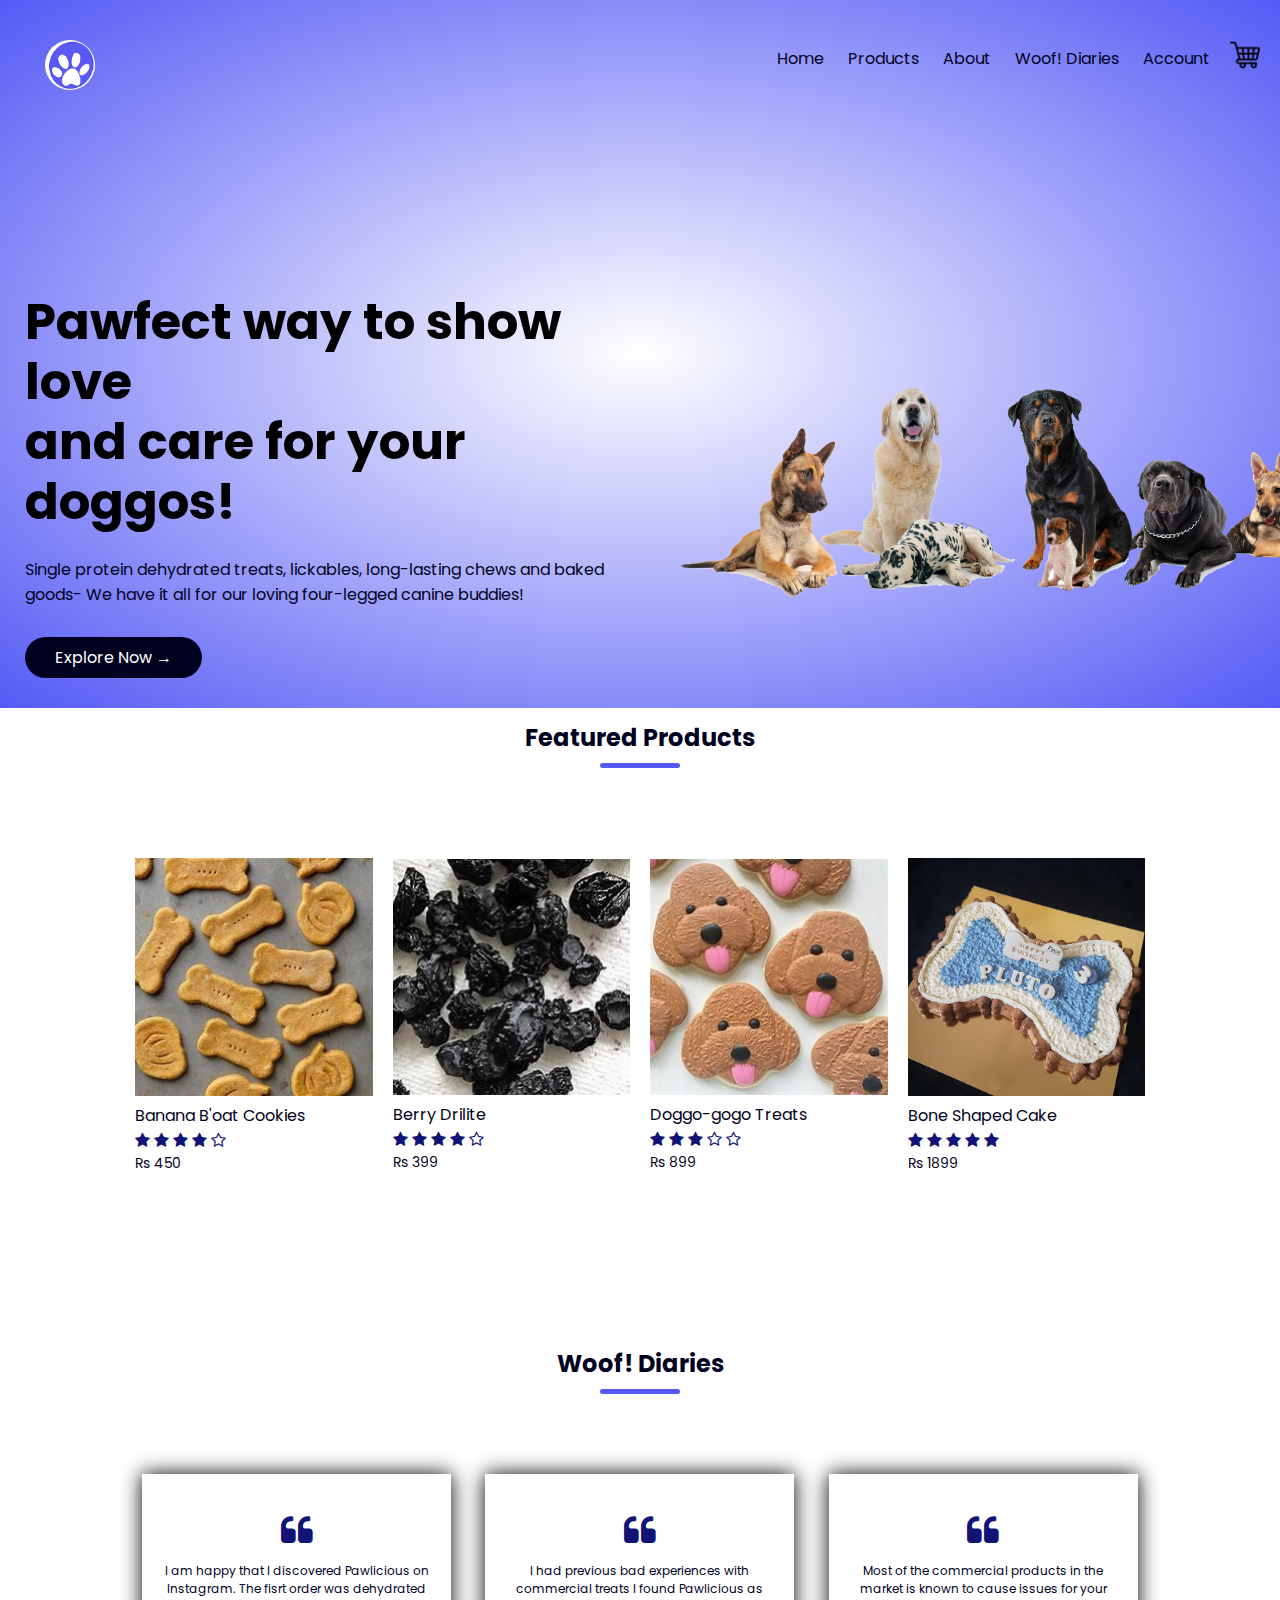
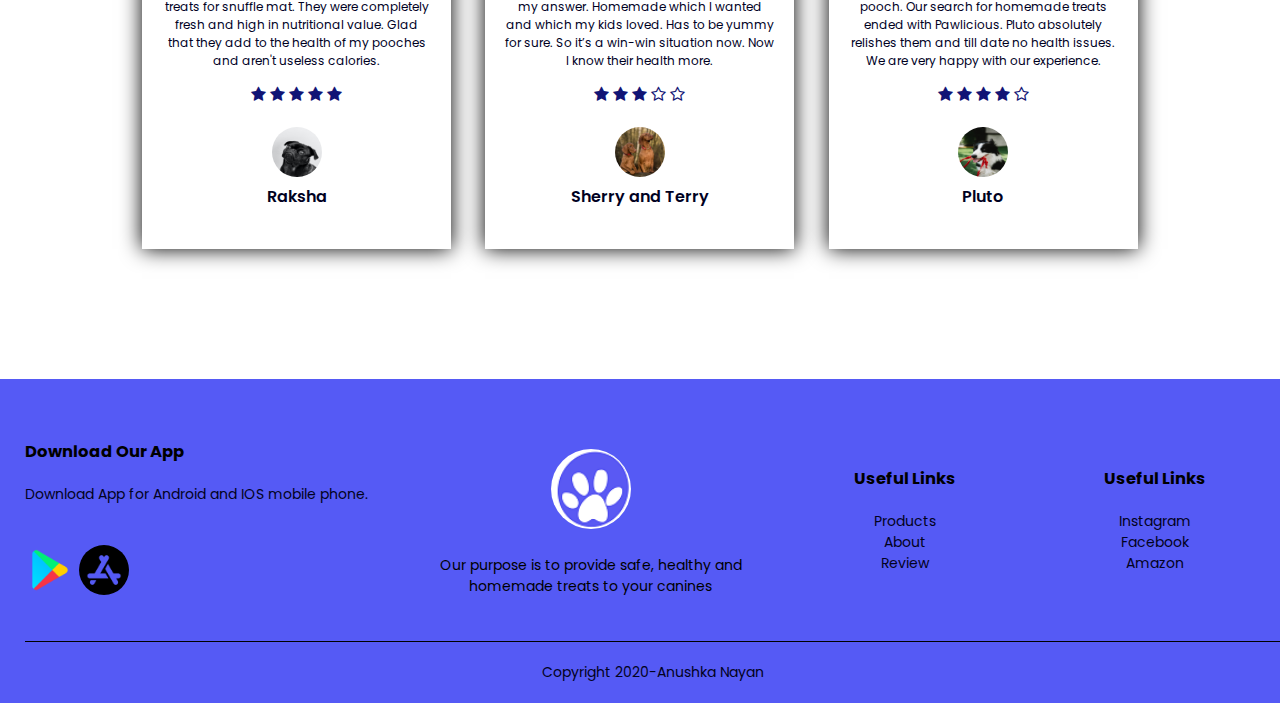
<file: index.html>
<!DOCTYPE html>
<html lang="en">
<head>
    <link rel="stylesheet" href="style.css">
    <link href="https://fonts.googleapis.com/css2?family=Poppins:wght@300;400;500;600;700&display=swap" rel="stylesheet">
    <link rel="stylesheet" href="https://stackpath.bootstrapcdn.com/font-awesome/4.7.0/css/font-awesome.min.css">
    <meta charset="UTF-8">
    <meta http-equiv="X-UA-Compatible" content="IE=edge">
    <meta name="viewport" content="width=device-width, initial-scale=1.0">
    <link rel="icon" type="image/x-icon" href="favicon.jpg">
    <title>PAWLICIOUS</title>
</head>
<body>
    <!--HEADER STARTS HERE-->
 <div class="header">
 <div class="container">
   <div class="navbar">
    <div class="logo">
        <a href="index.html"><img src="logo.png" alt="PAWLICIOUS" width="80px"></a>
    </div>
    <nav>
        <ul>
            <li><a href="index.html">Home</a></li>
            <li><a href="products.html">Products</a></li>
            <li><a href="#footer">About</a></li>
            <li><a href="#Reviews">Woof! Diaries</a></li>
            <li><a href="account.html">Account</a></li>
        </ul>
    </nav>
    <a href="cart.html"><img src="shopping-cart.png" width="30px" height="30px"></a>
   </div>
   <div class="row">
    <div class="col-2">
         <h1>Pawfect way to show love<br>and care for your doggos!</h1>
         <p>Single protein dehydrated treats, lickables, long-lasting chews and baked goods- We have it all for our loving four-legged canine buddies!</p>
         <a href="products.html" class="btn">Explore Now &#8594;</a>        
    </div>
    <div class="col-2">
           <img src="intr.png" alt="intro">
    </div>
   </div>
 </div>
</div>

<!--featured products starts here-->
<div class="small-container">
    <h2 class="title">Featured Products</h2>
    <div class="row">
        <div class="col-4">
            <a href="product-details.html"><img src="product-1.png"></a>
            <a href="product-details.html"><h4>Banana B'oat Cookies</h4></a>
            <div class="rating">
                <i class="fa fa-star"></i>
                <i class="fa fa-star"></i>
                <i class="fa fa-star"></i>
                <i class="fa fa-star"></i>
                <i class="fa fa-star-o"></i>
            </div>
            <p>Rs 450</p>
        </div>
        <div class="col-4">
            <a href="product-details2.html"><img src="product-2.jpg"></a>
            <a href="product-details2.html"><h4>Berry Drilite</h4></a>
            <div class="rating">
                <i class="fa fa-star"></i>
                <i class="fa fa-star"></i>
                <i class="fa fa-star"></i>
                <i class="fa fa-star"></i>
                <i class="fa fa-star-o"></i>
            </div>
            <p>Rs 399</p>
        </div>
        <div class="col-4">
            <a href="product-details3.html"><img src="product-3.jpg"></a>
            <h4>Doggo-gogo Treats</h4>
            <div class="rating">
                <i class="fa fa-star"></i>
                <i class="fa fa-star"></i>
                <i class="fa fa-star"></i>
                <i class="fa fa-star-o"></i>
                <i class="fa fa-star-o"></i>
            </div>
            <p>Rs 899</p>
        </div>
        <div class="col-4">
            <a href="product-details4.html"><img src="product-4.webp"></a>
            <h4>Bone Shaped Cake</h4>
            <div class="rating">
                <i class="fa fa-star"></i>
                <i class="fa fa-star"></i>
                <i class="fa fa-star"></i>
                <i class="fa fa-star"></i>
                <i class="fa fa-star"></i>
            </div>
            <p>Rs 1899</p>
        </div>
    </div>
</div>
<!--testimonials section starts here-->
<div id="Reviews"></div>

<div class="testimonial">
    <div class="small-container">
        <h2 class="title">Woof! Diaries</h2>
        <div class="row">
            <div class="col-3">
                <i class="fa fa-quote-left"></i>
                <p>I am happy that I discovered Pawlicious on Instagram. The fisrt order was dehydrated treats for snuffle mat. They were completely fresh and high in nutritional value. Glad that they add to the health of my pooches and aren't useless calories.</p>
                <div class="rating">
                    <i class="fa fa-star"></i>
                    <i class="fa fa-star"></i>
                    <i class="fa fa-star"></i>
                    <i class="fa fa-star"></i>
                    <i class="fa fa-star"></i>
                </div>
                <img src="review1.jpg">
                <h3>Raksha</h3>
            </div>
            <div class="col-3">
                <i class="fa fa-quote-left"></i>
                <p>I had previous bad experiences with commercial treats I found Pawlicious as my answer. Homemade which I wanted and which my kids loved. Has to be yummy for sure. So it’s a win-win situation now. Now I know their health more.</p>
                <div class="rating">
                    <i class="fa fa-star"></i>
                    <i class="fa fa-star"></i>
                    <i class="fa fa-star"></i>
                    <i class="fa fa-star-o"></i>
                    <i class="fa fa-star-o"></i>
                </div>
                <img src="review2.jpg">
                <h3>Sherry and Terry</h3>
            </div>
            <div class="col-3">
                <i class="fa fa-quote-left"></i>
                <p>Most of the commercial products in the market is known to cause issues for your pooch. Our search for homemade treats ended with Pawlicious. Pluto absolutely relishes them and till date no health issues. We are very happy with our experience.</p>
                <div class="rating">
                    <i class="fa fa-star"></i>
                    <i class="fa fa-star"></i>
                    <i class="fa fa-star"></i>
                    <i class="fa fa-star"></i>
                    <i class="fa fa-star-o"></i>
                </div>
                <img src="review3.jpg">
                <h3>Pluto</h3>
            </div>
        </div>
    </div>
</div>
<!--footer starts here-->
<div id="footer"></div>
<div class="footer">
    <div class="container">
        <div class="row">
            <div class="footer-col-1">
                <h3>Download Our App</h3>
                <p>Download App for Android and IOS mobile phone.</p>
                <div class="app-logo">
                    <a href="https://play.google.com"><img src="google-play.png"></a>
                    <a href="https://www.apple.com/app-store"><img src="app-store.png"></a>
                </div>
            </div>
            <div class="footer-col-2">
                <img src="logo.png" alt="logo" width="80px">
            </p>Our purpose is to provide safe, healthy and homemade treats to your canines</p>
            </div>
            <div class="footer-col-3">
                <h3>Useful Links</h3>
                <ul>
                    <a href="products.html"><li>Products</li></a>
                    <a href="index.html"><li>About</li></a>
                    <a href="#Reviews"><li>Review</li></a>
                </ul>
            </div>
            <div class="footer-col-4">
                <h3>Useful Links</h3>
                <ul>
                    <a href="https://www.instagram.com"><li>Instagram</li></a>
                    <a href="https://www.facebook.com"><li>Facebook</li></a>
                    <a href="https://www.amazon.in"><li>Amazon</li></a>
                </ul>
            </div>
            
        </div>
        <hr>
        <p class="copyright">Copyright 2020-Anushka Nayan</p>
    </div>
</div></body>
</html>
</file>
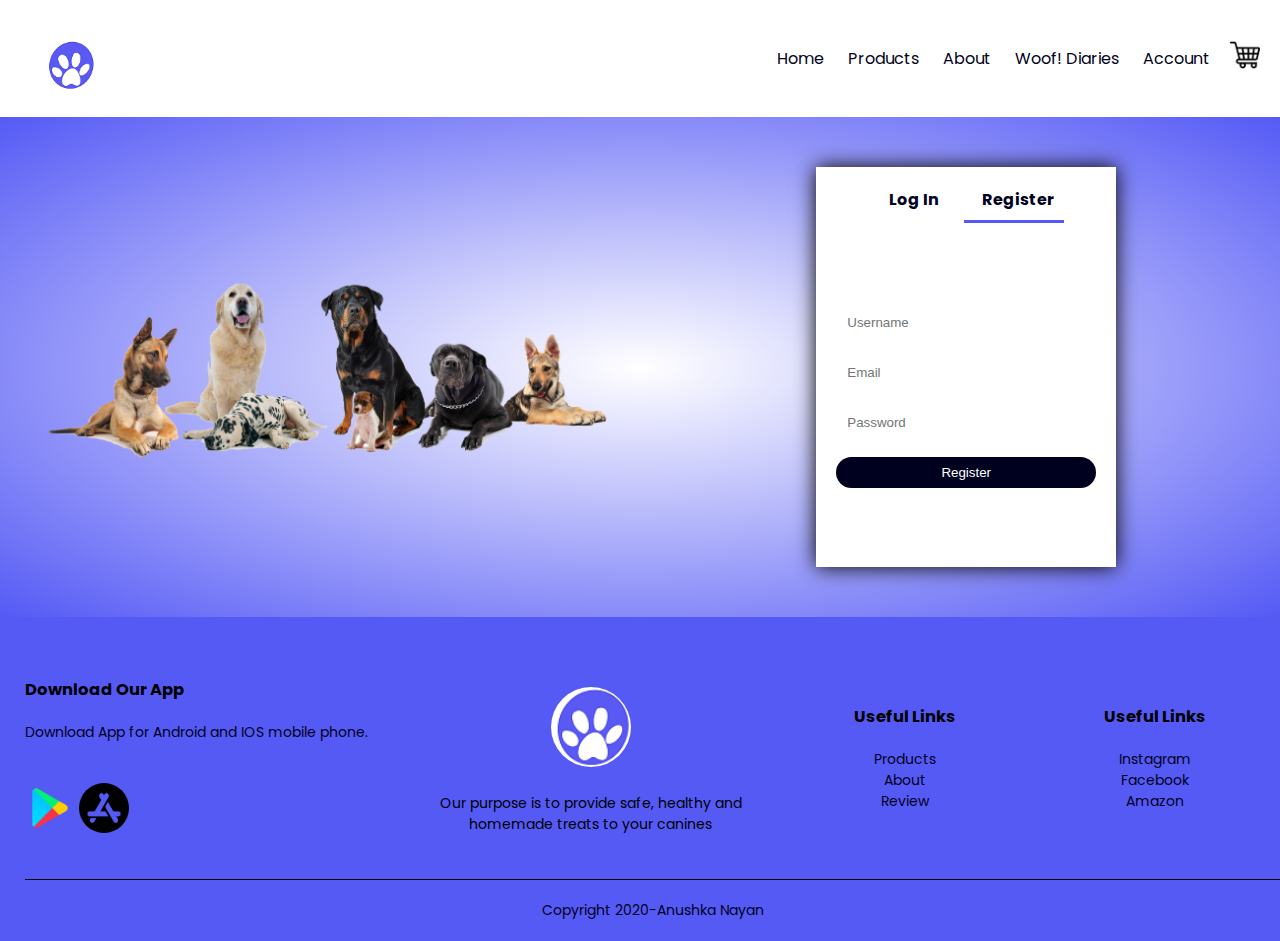
<file: account.html>
<!DOCTYPE html>
<html lang="en">
<head>
    <link rel="stylesheet" href="style.css">
    <link href="https://fonts.googleapis.com/css2?family=Poppins:wght@300;400;500;600;700&display=swap" rel="stylesheet">
    <link rel="stylesheet" href="https://stackpath.bootstrapcdn.com/font-awesome/4.7.0/css/font-awesome.min.css">
    <meta charset="UTF-8">
    <meta http-equiv="X-UA-Compatible" content="IE=edge">
    <link rel="icon" type="image/x-icon" href="favicon.jpg">
    <meta name="viewport" content="width=device-width, initial-scale=1.0">
    <title>Shop All Products</title>
</head>
<body>
    <!--HEADER STARTS HERE-->

 
    
        <div class="container">
          <div class="navbar">
           <div class="logo">
               <a href="index.html"><img src="logo.png" alt="PAWLICIOUS" width="80px"></a>
           </div>
           <nav>
               <ul>
                   <li><a href="index.html">Home</a></li>
                   <li><a href="products.html">Products</a></li>
                   <li><a href="#footer">About</a></li>
                   <li><a href="index.html">Woof! Diaries</a></li>
                   <li><a href="account.html">Account</a></li>
               </ul>
           </nav>
           <a href="cart.html"><img src="shopping-cart.png" width="30px" height="30px"></a>
          </div>
        </div>
     
   <!--account starts here-->
   <div class="account-page">
    <div class="container">
        <div class="row">
            <div class="col-2">
                <img src="intr.png" width="100%">
            </div>
            <div class="col-2">
                <div class="form-container">
                    <div class="form-btn">
                        <span onclick="login()">Log In</span>
                        <span onclick="register()">Register</span>
                        <hr id="Indicator">
                    </div>
                    <form id="LoginForm">
                        <input type="text" placeholder="Username">
                        <input type="password" placeholder="Password">
                        <button type="submit" class="btn">Log In</button>
                        <a href="">Forgot Password</a>
                    </form>
                    <form id="Reg">
                        <input type="text" placeholder="Username">
                        <input type="email" placeholder="Email">
                        <input type="password" placeholder="Password">
                        <button type="submit" class="btn">Register</button>
                        
                    </form>
                </div>
            </div>
        </div>
    </div>
   </div>

<!--footer starts here-->

<div id="footer"></div>
<div class="footer">
    <div class="container">
        <div class="row">
            <div class="footer-col-1">
                <h3>Download Our App</h3>
                <p>Download App for Android and IOS mobile phone.</p>
                <div class="app-logo">
                    <a href="https://play.google.com"><img src="google-play.png"></a>
                    <a href="https://www.apple.com/app-store"><img src="app-store.png"></a>
                </div>
            </div>
            <div class="footer-col-2">
                <img src="logo.png" alt="logo" width="80px">
            </p>Our purpose is to provide safe, healthy and homemade treats to your canines</p>
            </div>
            <div class="footer-col-3">
                <h3>Useful Links</h3>
                <ul>
                    <a href="products.html"><li>Products</li></a>
                    <a href="index.html"><li>About</li></a>
                    <a href="#Reviews"><li>Review</li></a>
                </ul>
            </div>
            <div class="footer-col-4">
                <h3>Useful Links</h3>
                <ul>
                    <a href="https://www.instagram.com"><li>Instagram</li></a>
                    <a href="https://www.facebook.com"><li>Facebook</li></a>
                    <a href="https://www.amazon.in"><li>Amazon</li></a>
                </ul>
            </div>
            
        </div>
        <hr>
        <p class="copyright">Copyright 2020-Anushka Nayan</p>
    </div>
</div>
<!--javascript for toggle form-->
  <script>
    var LoginForm = document.getElementById("LoginForm");
    var RegForm = document.getElementById("Reg");
    var Indicator = document.getElementById("Indicator");
        function register() {
            RegForm.style.transform = "translateX(0px)";
            LoginForm.style.transform = "translateX(0px)";
            Indicator.style.transform = "translateX(100px)";
        }
        function login() {
            RegForm.style.transform = "translateX(300px)";
            LoginForm.style.transform = "translateX(300px)";
            Indicator.style.transform = "translateX(0px)"
        }
  </script>
</body>
</html>
</file>
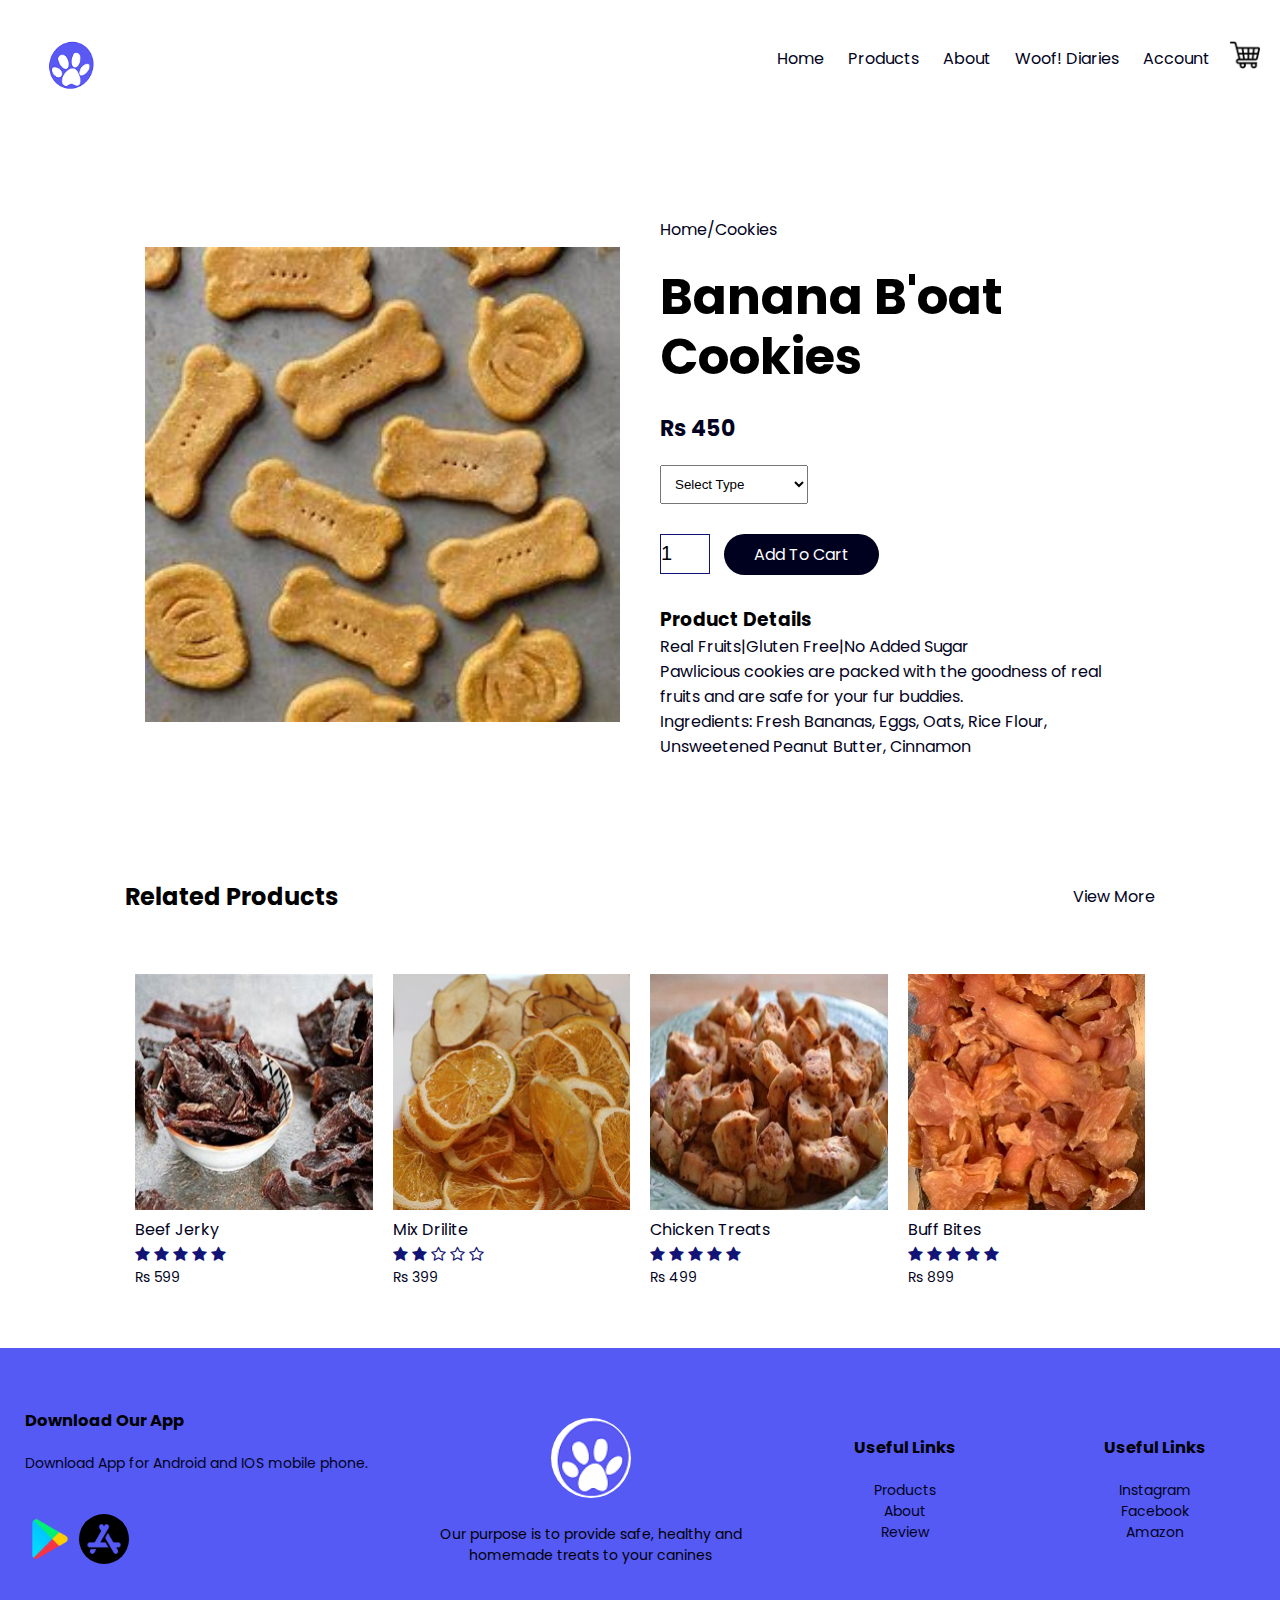
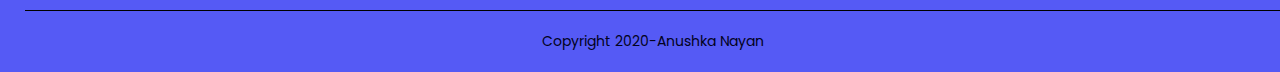
<file: product-details.html>
<!DOCTYPE html>
<html lang="en">
<head>
    <link rel="stylesheet" href="style.css">
    <link href="https://fonts.googleapis.com/css2?family=Poppins:wght@300;400;500;600;700&display=swap" rel="stylesheet">
    <link rel="stylesheet" href="https://stackpath.bootstrapcdn.com/font-awesome/4.7.0/css/font-awesome.min.css">
    <meta charset="UTF-8">
    <meta http-equiv="X-UA-Compatible" content="IE=edge">
    <link rel="icon" type="image/x-icon" href="favicon.jpg">
    <meta name="viewport" content="width=device-width, initial-scale=1.0">
    <title>Shop All Products</title>
</head>
<body>
    <!--HEADER STARTS HERE-->

 
    
        <div class="container">
          <div class="navbar">
           <div class="logo">
               <a href="index.html"><img src="logo.png" alt="PAWLICIOUS" width="80px"></a>
           </div>
           <nav>
               <ul>
                   <li><a href="index.html">Home</a></li>
                   <li><a href="products.html">Products</a></li>
                   <li><a href="#footer">About</a></li>
                   <li><a href="index.html">Woof! Diaries</a></li>
                   <li><a href="account.html">Account</a></li>
               </ul>
           </nav>
           <a href="cart.html"><img src="shopping-cart.png" width="30px" height="30px"></a>
          </div>
        </div>
     
   <!--single product details-->
   <div class="small-container single-product">
    <div class="row">
        <div class="col-2">
            <img src="product-1.png" width="100%">

        </div>
        <div class="col-2">
            <p>Home/Cookies</p>
            <h1>Banana B'oat Cookies</h1>
            <h4>Rs 450</h4>
            <select>
                <option>Select Type</option>
                <option>Preservative Free</option>
                <option>Dairy Free</option>
                <Option>Eggs Free</Option>
            </select>
            <input type="number" value="1">
            <a href="" class="btn">Add To Cart</a>
            <h3>Product Details</h3>
            
            <p>
                Real Fruits|Gluten Free|No Added Sugar<br>
                Pawlicious cookies are packed with the goodness of real fruits and are safe for your fur buddies.<br>
                Ingredients: Fresh Bananas, Eggs, Oats, Rice Flour, Unsweetened Peanut Butter, Cinnamon
                
               </p>
        </div>
    </div>
   </div>
<!--title strats here-->
<div class="small-container">
    <div class="row row-2">
        <h2>Related Products</h2>
        <a href="index.html"><p>View More</p></a>
    </div>
</div>

<div class="small-container">
    
    <div class="row">
    
        <div class="col-4">
            <a href="product-details5.html"><img src="product-5.jpg"></a>
            <h4>Beef Jerky</h4>
            <div class="rating">
                <i class="fa fa-star"></i>
                <i class="fa fa-star"></i>
                <i class="fa fa-star"></i>
                <i class="fa fa-star"></i>
                <i class="fa fa-star"></i>
            </div>
            <p>Rs 599</p>
        </div>
        <div class="col-4">
            <a href="product-details6.html"><img src="product-6.jpg"></a>
            <h4>Mix Drilite</h4>
            <div class="rating">
                <i class="fa fa-star"></i>
                <i class="fa fa-star"></i>
                <i class="fa fa-star-o"></i>
                <i class="fa fa-star-o"></i>
                <i class="fa fa-star-o"></i>
            </div>
            <p>Rs 399</p>
        </div>
        <div class="col-4">
            <a href="product-details7.html"><img src="product-7.jpg"></a>
            <h4>Chicken Treats</h4>
            <div class="rating">
                <i class="fa fa-star"></i>
                <i class="fa fa-star"></i>
                <i class="fa fa-star"></i>
                <i class="fa fa-star"></i>
                <i class="fa fa-star"></i>
            </div>
            <p>Rs 499</p>
        </div>
        <div class="col-4">
            <a href="product-details8.html"><img src="product-8.jpeg"></a>
            <h4>Buff Bites</h4>
            <div class="rating">
                <i class="fa fa-star"></i>
                <i class="fa fa-star"></i>
                <i class="fa fa-star"></i>
                <i class="fa fa-star"></i>
                <i class="fa fa-star"></i>
            </div>
            <p>Rs 899</p>
        </div>
    </div>
</div>

    </div>
</div>

<!--footer starts here-->

<div id="footer"></div>
<div class="footer">
    <div class="container">
        <div class="row">
            <div class="footer-col-1">
                <h3>Download Our App</h3>
                <p>Download App for Android and IOS mobile phone.</p>
                <div class="app-logo">
                    <a href="https://play.google.com"><img src="google-play.png"></a>
                    <a href="https://www.apple.com/app-store"><img src="app-store.png"></a>
                </div>
            </div>
            <div class="footer-col-2">
                <img src="logo.png" alt="logo" width="80px">
            </p>Our purpose is to provide safe, healthy and homemade treats to your canines</p>
            </div>
            <div class="footer-col-3">
                <h3>Useful Links</h3>
                <ul>
                    <a href="products.html"><li>Products</li></a>
                    <a href="index.html"><li>About</li></a>
                    <a href="#Reviews"><li>Review</li></a>
                </ul>
            </div>
            <div class="footer-col-4">
                <h3>Useful Links</h3>
                <ul>
                    <a href="https://www.instagram.com"><li>Instagram</li></a>
                    <a href="https://www.facebook.com"><li>Facebook</li></a>
                    <a href="https://www.amazon.in"><li>Amazon</li></a>
                </ul>
            </div>
            
        </div>
        <hr>
        <p class="copyright">Copyright 2020-Anushka Nayan</p>
    </div>
</div></body>
</html>
</file>
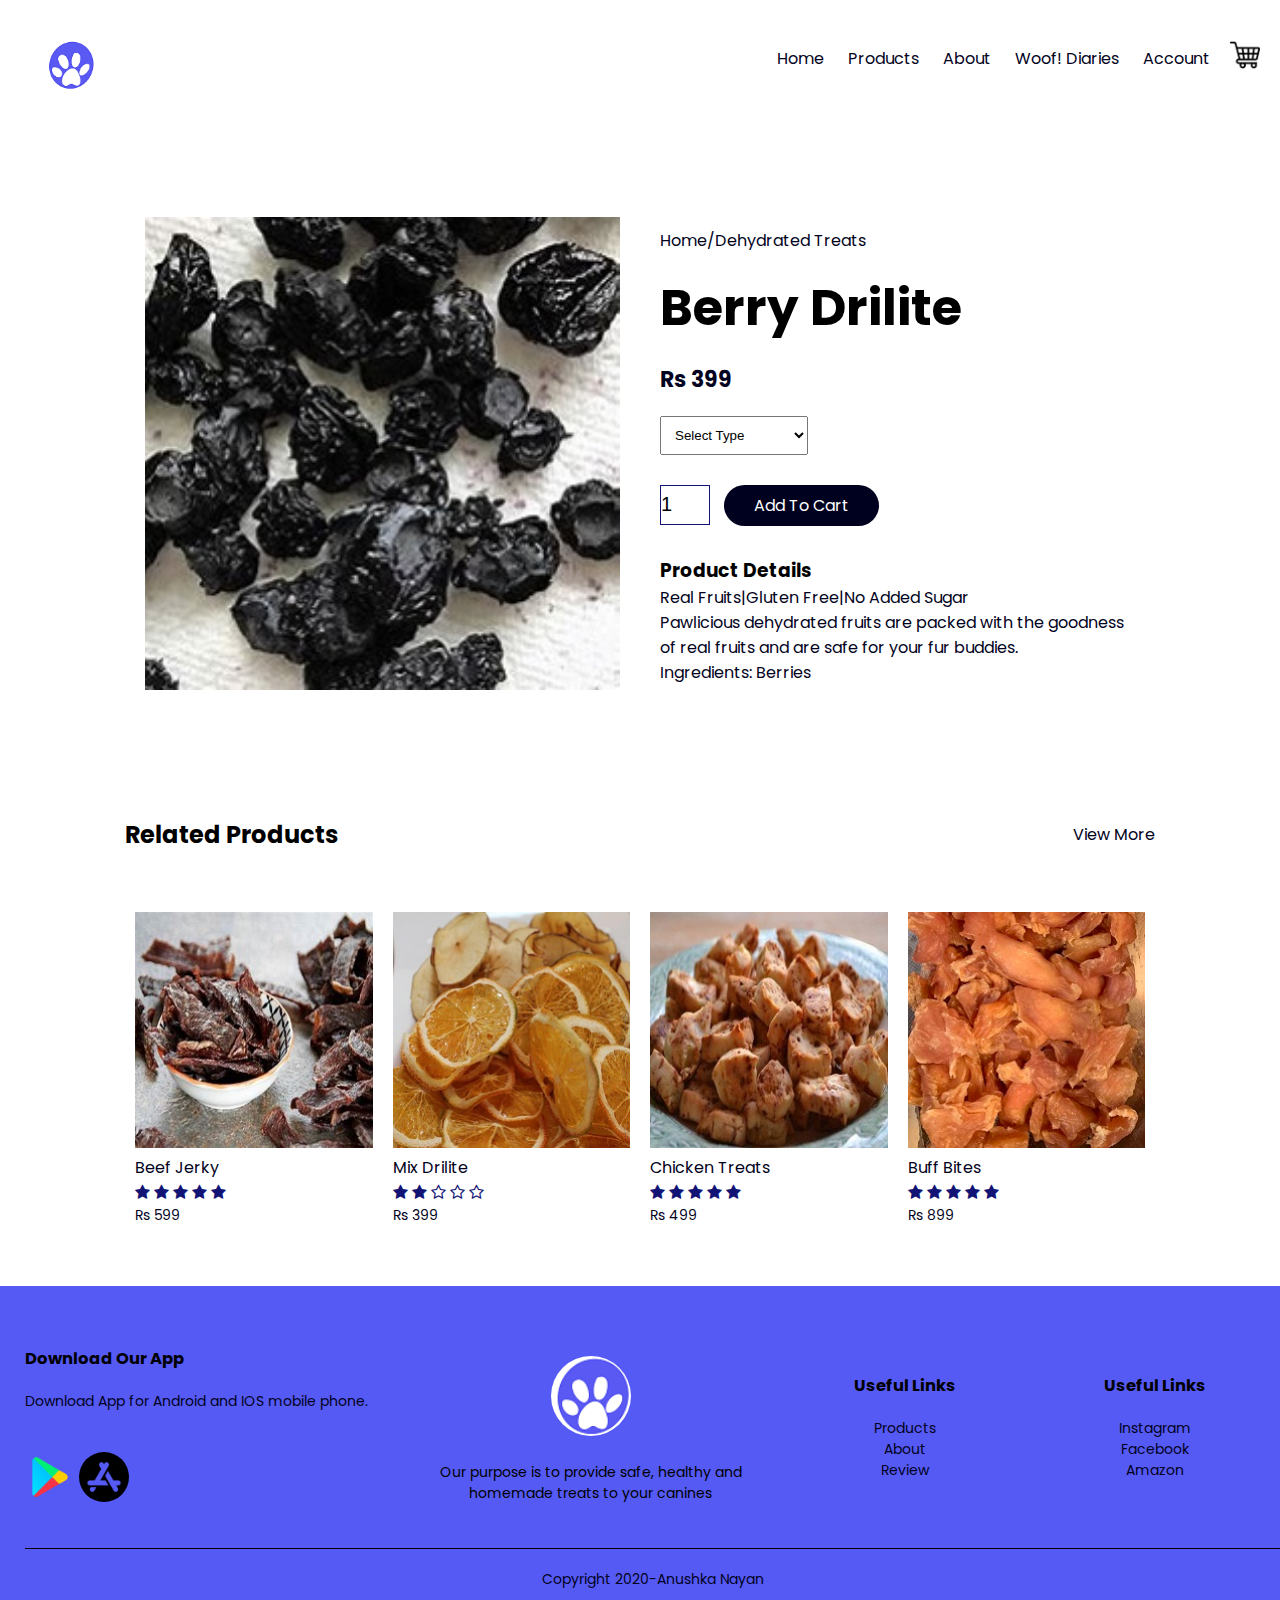
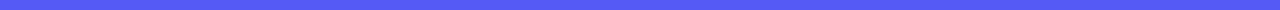
<file: product-details2.html>
<!DOCTYPE html>
<html lang="en">
<head>
    <link rel="stylesheet" href="style.css">
    <link href="https://fonts.googleapis.com/css2?family=Poppins:wght@300;400;500;600;700&display=swap" rel="stylesheet">
    <link rel="stylesheet" href="https://stackpath.bootstrapcdn.com/font-awesome/4.7.0/css/font-awesome.min.css">
    <meta charset="UTF-8">
    <meta http-equiv="X-UA-Compatible" content="IE=edge">
    <link rel="icon" type="image/x-icon" href="favicon.jpg">
    <meta name="viewport" content="width=device-width, initial-scale=1.0">
    <title>Shop All Products</title>
</head>
<body>
    <!--HEADER STARTS HERE-->

 
   
        <div class="container">
          <div class="navbar">
           <div class="logo">
               <a href="index.html"><img src="logo.png" alt="PAWLICIOUS" width="80px"></a>
           </div>
           <nav>
               <ul>
                   <li><a href="index.html">Home</a></li>
                   <li><a href="products.html">Products</a></li>
                   <li><a href="#footer">About</a></li>
                   <li><a href="index.html">Woof! Diaries</a></li>
                   <li><a href="account.html">Account</a></li>
               </ul>
           </nav>
           <a href="cart.html"><img src="shopping-cart.png" width="30px" height="30px"></a>
          </div>
        </div>
    
   <!--single product details-->
   <div class="small-container single-product">
    <div class="row">
        <div class="col-2">
            <img src="product-2.jpg" width="100%">

        </div>
        <div class="col-2">
            <p>Home/Dehydrated Treats</p>
            <h1>Berry Drilite</h1>
            <h4>Rs 399</h4>
            <select>
                <option>Select Type</option>
                <option>Preservative Free</option>
                <option>Dairy Free</option>
                <Option>Eggs Free</Option>
            </select>
            <input type="number" value="1">
            <a href="" class="btn">Add To Cart</a>
            <h3>Product Details</h3>
            
            <p>
                Real Fruits|Gluten Free|No Added Sugar<br>
                Pawlicious dehydrated fruits are packed with the goodness of real fruits and are safe for your fur buddies.<br>
                Ingredients: Berries
                
               </p>
        </div>
    </div>
   </div>
<!--title strats here-->
<div class="small-container">
    <div class="row row-2">
        <h2>Related Products</h2>
        <a href="index.html"><p>View More</p></a>
    </div>
</div>

<div class="small-container">
    
    <div class="row">
    
        <div class="col-4">
            <a href="product-details5.html"><img src="product-5.jpg"></a>
            <h4>Beef Jerky</h4>
            <div class="rating">
                <i class="fa fa-star"></i>
                <i class="fa fa-star"></i>
                <i class="fa fa-star"></i>
                <i class="fa fa-star"></i>
                <i class="fa fa-star"></i>
            </div>
            <p>Rs 599</p>
        </div>
        <div class="col-4">
            <a href="product-details6.html"><img src="product-6.jpg"></a>
            <h4>Mix Drilite</h4>
            <div class="rating">
                <i class="fa fa-star"></i>
                <i class="fa fa-star"></i>
                <i class="fa fa-star-o"></i>
                <i class="fa fa-star-o"></i>
                <i class="fa fa-star-o"></i>
            </div>
            <p>Rs 399</p>
        </div>
        <div class="col-4">
            <a href="product-details7.html"><img src="product-7.jpg"></a>
            <h4>Chicken Treats</h4>
            <div class="rating">
                <i class="fa fa-star"></i>
                <i class="fa fa-star"></i>
                <i class="fa fa-star"></i>
                <i class="fa fa-star"></i>
                <i class="fa fa-star"></i>
            </div>
            <p>Rs 499</p>
        </div>
        <div class="col-4">
            <a href="product-details8.html"><img src="product-8.jpeg"></a>
            <h4>Buff Bites</h4>
            <div class="rating">
                <i class="fa fa-star"></i>
                <i class="fa fa-star"></i>
                <i class="fa fa-star"></i>
                <i class="fa fa-star"></i>
                <i class="fa fa-star"></i>
            </div>
            <p>Rs 899</p>
        </div>
    </div>
</div>

    </div>
</div>

<!--footer starts here-->

<div id="footer"></div>
<div class="footer">
    <div class="container">
        <div class="row">
            <div class="footer-col-1">
                <h3>Download Our App</h3>
                <p>Download App for Android and IOS mobile phone.</p>
                <div class="app-logo">
                    <a href="https://play.google.com"><img src="google-play.png"></a>
                    <a href="https://www.apple.com/app-store"><img src="app-store.png"></a>
                </div>
            </div>
            <div class="footer-col-2">
                <img src="logo.png" alt="logo" width="80px">
            </p>Our purpose is to provide safe, healthy and homemade treats to your canines</p>
            </div>
            <div class="footer-col-3">
                <h3>Useful Links</h3>
                <ul>
                    <a href="products.html"><li>Products</li></a>
                    <a href="index.html"><li>About</li></a>
                    <a href="#Reviews"><li>Review</li></a>
                </ul>
            </div>
            <div class="footer-col-4">
                <h3>Useful Links</h3>
                <ul>
                    <a href="https://www.instagram.com"><li>Instagram</li></a>
                    <a href="https://www.facebook.com"><li>Facebook</li></a>
                    <a href="https://www.amazon.in"><li>Amazon</li></a>
                </ul>
            </div>
            
        </div>
        <hr>
        <p class="copyright">Copyright 2020-Anushka Nayan</p>
    </div>
</div></body>
</html>
</file>
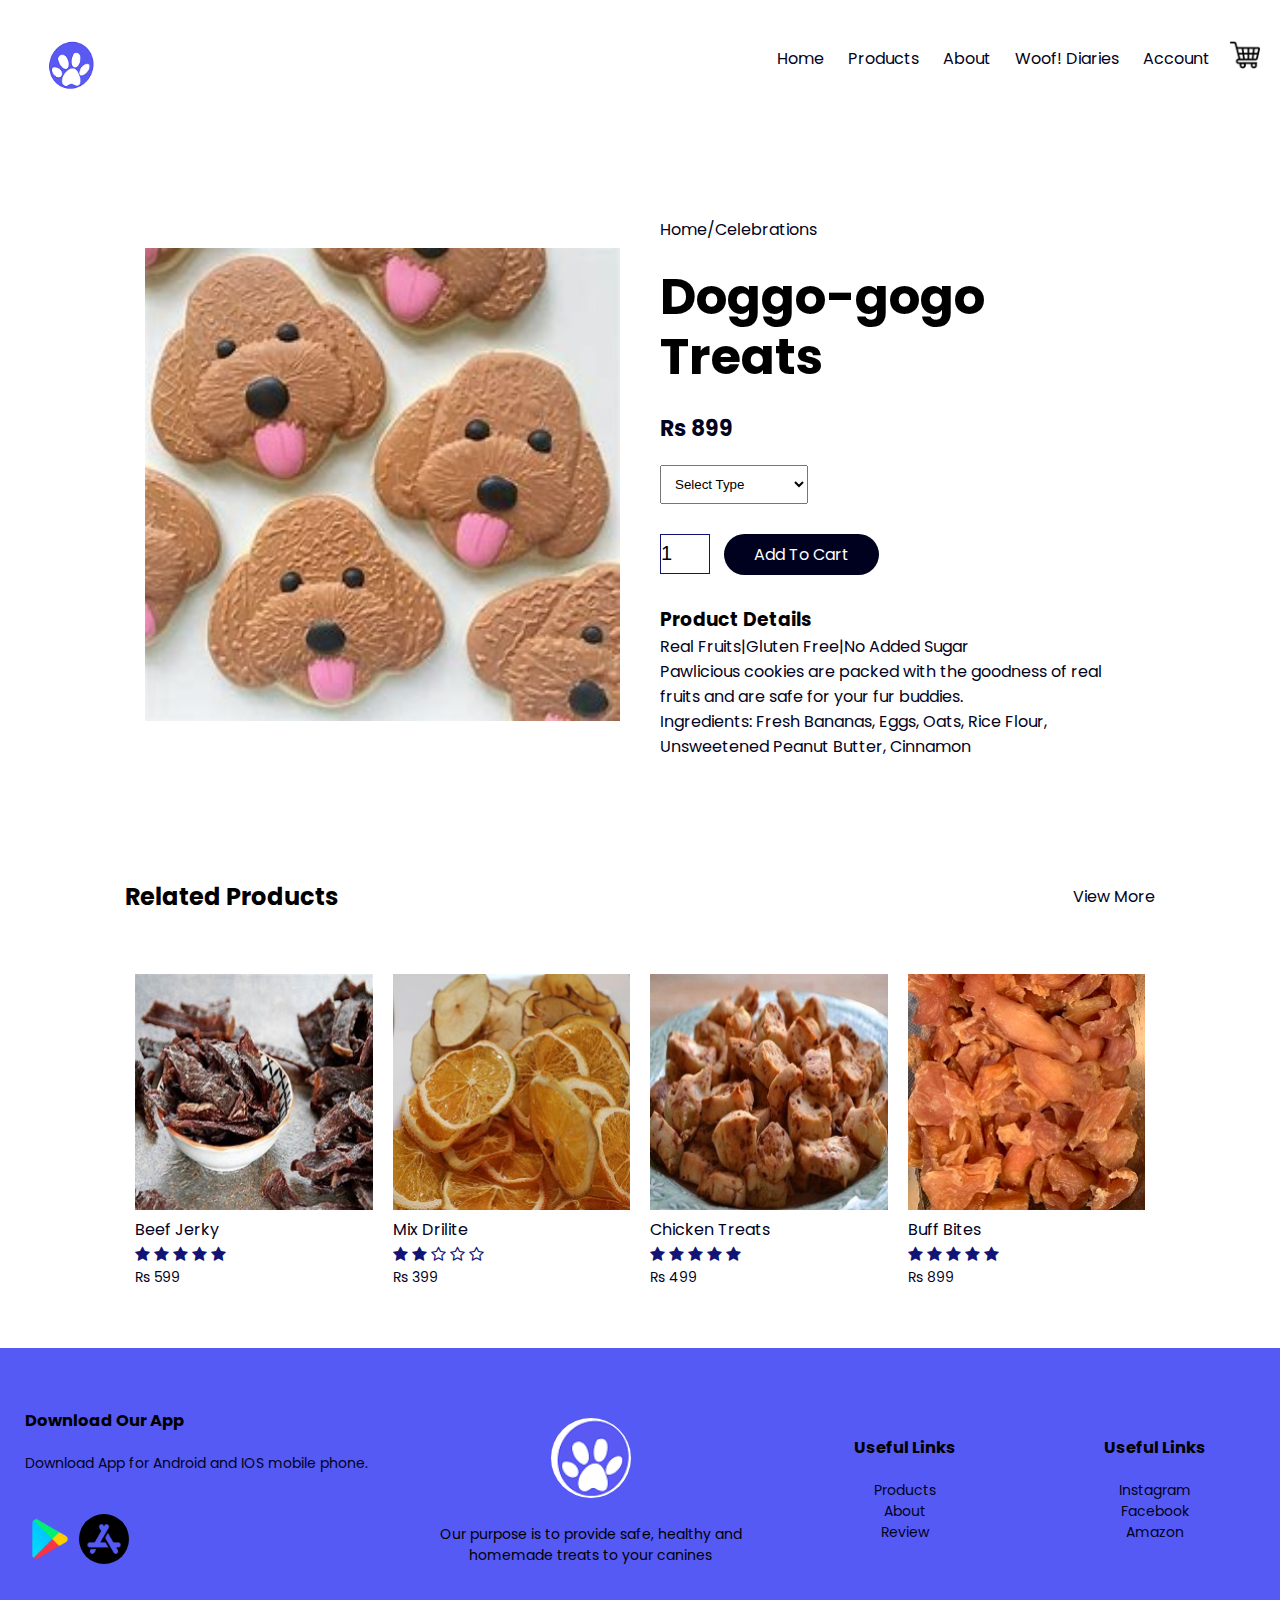
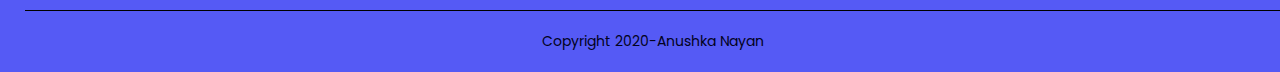
<file: product-details3.html>
<!DOCTYPE html>
<html lang="en">
<head>
    <link rel="stylesheet" href="style.css">
    <link href="https://fonts.googleapis.com/css2?family=Poppins:wght@300;400;500;600;700&display=swap" rel="stylesheet">
    <link rel="stylesheet" href="https://stackpath.bootstrapcdn.com/font-awesome/4.7.0/css/font-awesome.min.css">
    <meta charset="UTF-8">
    <meta http-equiv="X-UA-Compatible" content="IE=edge">
    <link rel="icon" type="image/x-icon" href="favicon.jpg">
    <meta name="viewport" content="width=device-width, initial-scale=1.0">
    <title>Shop All Products</title>
</head>
<body>
    <!--HEADER STARTS HERE-->

 
    
        <div class="container">
          <div class="navbar">
           <div class="logo">
               <a href="index.html"><img src="logo.png" alt="PAWLICIOUS" width="80px"></a>
           </div>
           <nav>
               <ul>
                   <li><a href="index.html">Home</a></li>
                   <li><a href="products.html">Products</a></li>
                   <li><a href="#footer">About</a></li>
                   <li><a href="index.html">Woof! Diaries</a></li>
                   <li><a href="account.html">Account</a></li>
               </ul>
           </nav>
           <a href="cart.html"><img src="shopping-cart.png" width="30px" height="30px"></a>
          </div>
        </div>
    
   <!--single product details-->
   <div class="small-container single-product">
    <div class="row">
        <div class="col-2">
            <img src="product-3.jpg" width="100%">

        </div>
        <div class="col-2">
            <p>Home/Celebrations</p>
            <h1>Doggo-gogo Treats</h1>
            <h4>Rs 899</h4>
            <select>
                <option>Select Type</option>
                <option>Preservative Free</option>
                <option>Dairy Free</option>
                <Option>Eggs Free</Option>
            </select>
            <input type="number" value="1">
            <a href="" class="btn">Add To Cart</a>
            <h3>Product Details</h3>
            
            <p>
                Real Fruits|Gluten Free|No Added Sugar<br>
                Pawlicious cookies are packed with the goodness of real fruits and are safe for your fur buddies.<br>
                Ingredients: Fresh Bananas, Eggs, Oats, Rice Flour, Unsweetened Peanut Butter, Cinnamon
                
               </p>
        </div>
    </div>
   </div>
<!--title strats here-->
<div class="small-container">
    <div class="row row-2">
        <h2>Related Products</h2>
        <a href="index.html"><p>View More</p></a>
    </div>
</div>

<div class="small-container">
    
    <div class="row">
    
        <div class="col-4">
            <a href="product-details5.html"><img src="product-5.jpg"></a>
            <h4>Beef Jerky</h4>
            <div class="rating">
                <i class="fa fa-star"></i>
                <i class="fa fa-star"></i>
                <i class="fa fa-star"></i>
                <i class="fa fa-star"></i>
                <i class="fa fa-star"></i>
            </div>
            <p>Rs 599</p>
        </div>
        <div class="col-4">
            <a href="product-details6.html"><img src="product-6.jpg"></a>
            <h4>Mix Drilite</h4>
            <div class="rating">
                <i class="fa fa-star"></i>
                <i class="fa fa-star"></i>
                <i class="fa fa-star-o"></i>
                <i class="fa fa-star-o"></i>
                <i class="fa fa-star-o"></i>
            </div>
            <p>Rs 399</p>
        </div>
        <div class="col-4">
            <a href="product-details7.html"><img src="product-7.jpg"></a>
            <h4>Chicken Treats</h4>
            <div class="rating">
                <i class="fa fa-star"></i>
                <i class="fa fa-star"></i>
                <i class="fa fa-star"></i>
                <i class="fa fa-star"></i>
                <i class="fa fa-star"></i>
            </div>
            <p>Rs 499</p>
        </div>
        <div class="col-4">
            <a href="product-details8.html"><img src="product-8.jpeg"></a>
            <h4>Buff Bites</h4>
            <div class="rating">
                <i class="fa fa-star"></i>
                <i class="fa fa-star"></i>
                <i class="fa fa-star"></i>
                <i class="fa fa-star"></i>
                <i class="fa fa-star"></i>
            </div>
            <p>Rs 899</p>
        </div>
    </div>
</div>

    </div>
</div>

<!--footer starts here-->

<div id="footer"></div>
<div class="footer">
    <div class="container">
        <div class="row">
            <div class="footer-col-1">
                <h3>Download Our App</h3>
                <p>Download App for Android and IOS mobile phone.</p>
                <div class="app-logo">
                    <a href="https://play.google.com"><img src="google-play.png"></a>
                    <a href="https://www.apple.com/app-store"><img src="app-store.png"></a>
                </div>
            </div>
            <div class="footer-col-2">
                <img src="logo.png" alt="logo" width="80px">
            </p>Our purpose is to provide safe, healthy and homemade treats to your canines</p>
            </div>
            <div class="footer-col-3">
                <h3>Useful Links</h3>
                <ul>
                    <a href="products.html"><li>Products</li></a>
                    <a href="index.html"><li>About</li></a>
                    <a href="#Reviews"><li>Review</li></a>
                </ul>
            </div>
            <div class="footer-col-4">
                <h3>Useful Links</h3>
                <ul>
                    <a href="https://www.instagram.com"><li>Instagram</li></a>
                    <a href="https://www.facebook.com"><li>Facebook</li></a>
                    <a href="https://www.amazon.in"><li>Amazon</li></a>
                </ul>
            </div>
            
        </div>
        <hr>
        <p class="copyright">Copyright 2020-Anushka Nayan</p>
    </div>
</div></body>
</html>
</file>
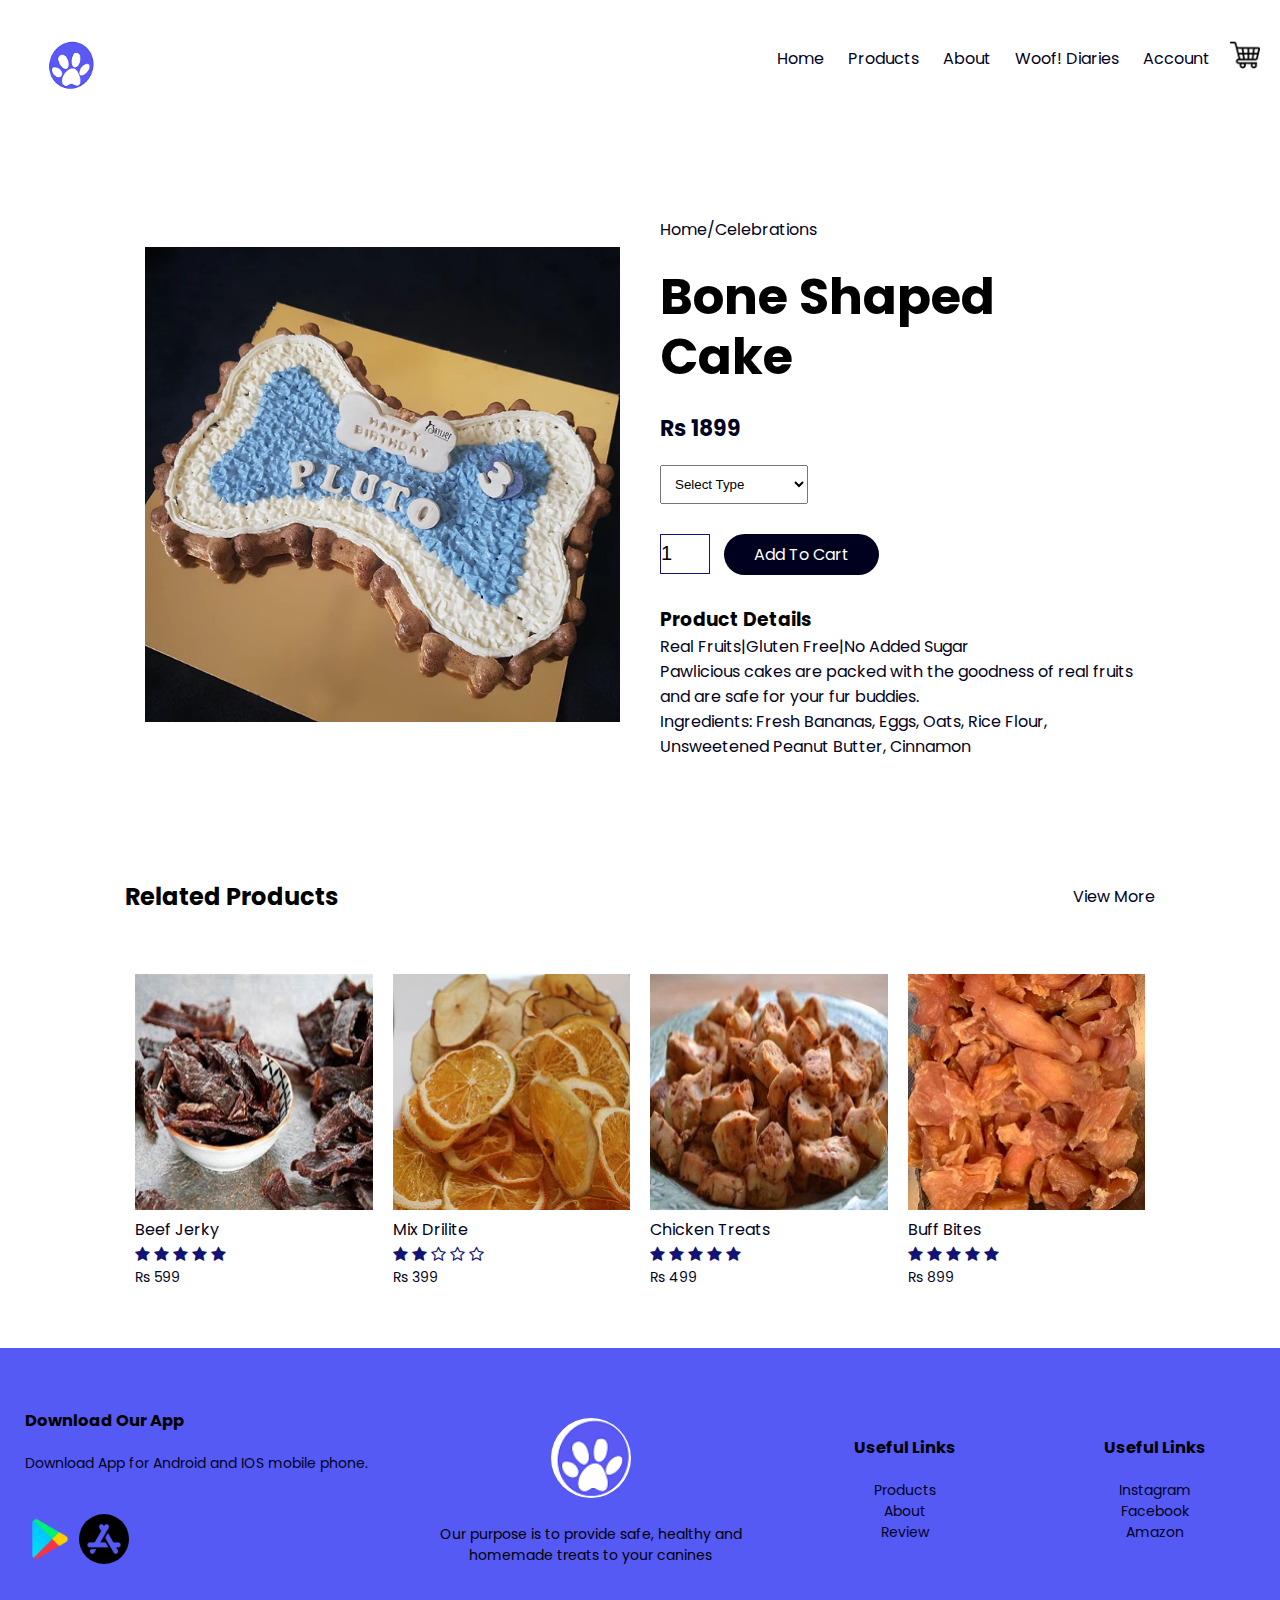
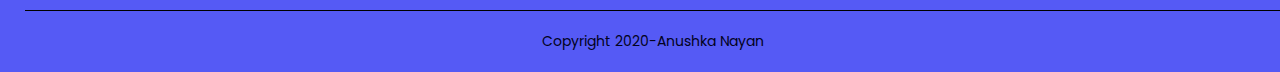
<file: product-details4.html>
<!DOCTYPE html>
<html lang="en">
<head>
    <link rel="stylesheet" href="style.css">
    <link href="https://fonts.googleapis.com/css2?family=Poppins:wght@300;400;500;600;700&display=swap" rel="stylesheet">
    <link rel="stylesheet" href="https://stackpath.bootstrapcdn.com/font-awesome/4.7.0/css/font-awesome.min.css">
    <meta charset="UTF-8">
    <meta http-equiv="X-UA-Compatible" content="IE=edge">
    <link rel="icon" type="image/x-icon" href="favicon.jpg">
    <meta name="viewport" content="width=device-width, initial-scale=1.0">
    <title>Shop All Products</title>
</head>
<body>
    <!--HEADER STARTS HERE-->

 
    <div class="container">
        <div class="navbar">
         <div class="logo">
             <a href="index.html"><img src="logo.png" alt="PAWLICIOUS" width="80px"></a>
         </div>
         <nav>
             <ul>
                 <li><a href="index.html">Home</a></li>
                 <li><a href="products.html">Products</a></li>
                 <li><a href="#footer">About</a></li>
                 <li><a href="index.html">Woof! Diaries</a></li>
                 <li><a href="account.html">Account</a></li>
             </ul>
         </nav>
         <a href="cart.html"><img src="shopping-cart.png" width="30px" height="30px"></a>
        </div>
      </div>
   <!--single product details-->
   <div class="small-container single-product">
    <div class="row">
        <div class="col-2">
            <img src="product-4.webp" width="100%">

        </div>
        <div class="col-2">
            <p>Home/Celebrations</p>
            <h1>Bone Shaped Cake</h1>
            <h4>Rs 1899</h4>
            <select>
                <option>Select Type</option>
                <option>Preservative Free</option>
                <option>Dairy Free</option>
                <Option>Eggs Free</Option>
            </select>
            <input type="number" value="1">
            <a href="" class="btn">Add To Cart</a>
            <h3>Product Details</h3>
            
            <p>
                Real Fruits|Gluten Free|No Added Sugar<br>
                Pawlicious cakes are packed with the goodness of real fruits and are safe for your fur buddies.<br>
                Ingredients: Fresh Bananas, Eggs, Oats, Rice Flour, Unsweetened Peanut Butter, Cinnamon
                
               </p>
        </div>
    </div>
   </div>
<!--title strats here-->
<div class="small-container">
    <div class="row row-2">
        <h2>Related Products</h2>
        <a href="index.html"><p>View More</p></a>
    </div>
</div>

<div class="small-container">
    
    <div class="row">
    
        <div class="col-4">
            <a href="product-details5.html"><img src="product-5.jpg"></a>
            <h4>Beef Jerky</h4>
            <div class="rating">
                <i class="fa fa-star"></i>
                <i class="fa fa-star"></i>
                <i class="fa fa-star"></i>
                <i class="fa fa-star"></i>
                <i class="fa fa-star"></i>
            </div>
            <p>Rs 599</p>
        </div>
        <div class="col-4">
            <a href="product-details6.html"><img src="product-6.jpg"></a>
            <h4>Mix Drilite</h4>
            <div class="rating">
                <i class="fa fa-star"></i>
                <i class="fa fa-star"></i>
                <i class="fa fa-star-o"></i>
                <i class="fa fa-star-o"></i>
                <i class="fa fa-star-o"></i>
            </div>
            <p>Rs 399</p>
        </div>
        <div class="col-4">
            <a href="product-details7.html"><img src="product-7.jpg"></a>
            <h4>Chicken Treats</h4>
            <div class="rating">
                <i class="fa fa-star"></i>
                <i class="fa fa-star"></i>
                <i class="fa fa-star"></i>
                <i class="fa fa-star"></i>
                <i class="fa fa-star"></i>
            </div>
            <p>Rs 499</p>
        </div>
        <div class="col-4">
            <a href="product-details8.html"><img src="product-8.jpeg"></a>
            <h4>Buff Bites</h4>
            <div class="rating">
                <i class="fa fa-star"></i>
                <i class="fa fa-star"></i>
                <i class="fa fa-star"></i>
                <i class="fa fa-star"></i>
                <i class="fa fa-star"></i>
            </div>
            <p>Rs 899</p>
        </div>
    </div>
</div>

    </div>
</div>

<!--footer starts here-->

<div id="footer"></div>
<div class="footer">
    <div class="container">
        <div class="row">
            <div class="footer-col-1">
                <h3>Download Our App</h3>
                <p>Download App for Android and IOS mobile phone.</p>
                <div class="app-logo">
                    <a href="https://play.google.com"><img src="google-play.png"></a>
                    <a href="https://www.apple.com/app-store"><img src="app-store.png"></a>
                </div>
            </div>
            <div class="footer-col-2">
                <img src="logo.png" alt="logo" width="80px">
            </p>Our purpose is to provide safe, healthy and homemade treats to your canines</p>
            </div>
            <div class="footer-col-3">
                <h3>Useful Links</h3>
                <ul>
                    <a href="products.html"><li>Products</li></a>
                    <a href="index.html"><li>About</li></a>
                    <a href="#Reviews"><li>Review</li></a>
                </ul>
            </div>
            <div class="footer-col-4">
                <h3>Useful Links</h3>
                <ul>
                    <a href="https://www.instagram.com"><li>Instagram</li></a>
                    <a href="https://www.facebook.com"><li>Facebook</li></a>
                    <a href="https://www.amazon.in"><li>Amazon</li></a>
                </ul>
            </div>
            
        </div>
        <hr>
        <p class="copyright">Copyright 2020-Anushka Nayan</p>
    </div>
</div></body>
</html>
</file>
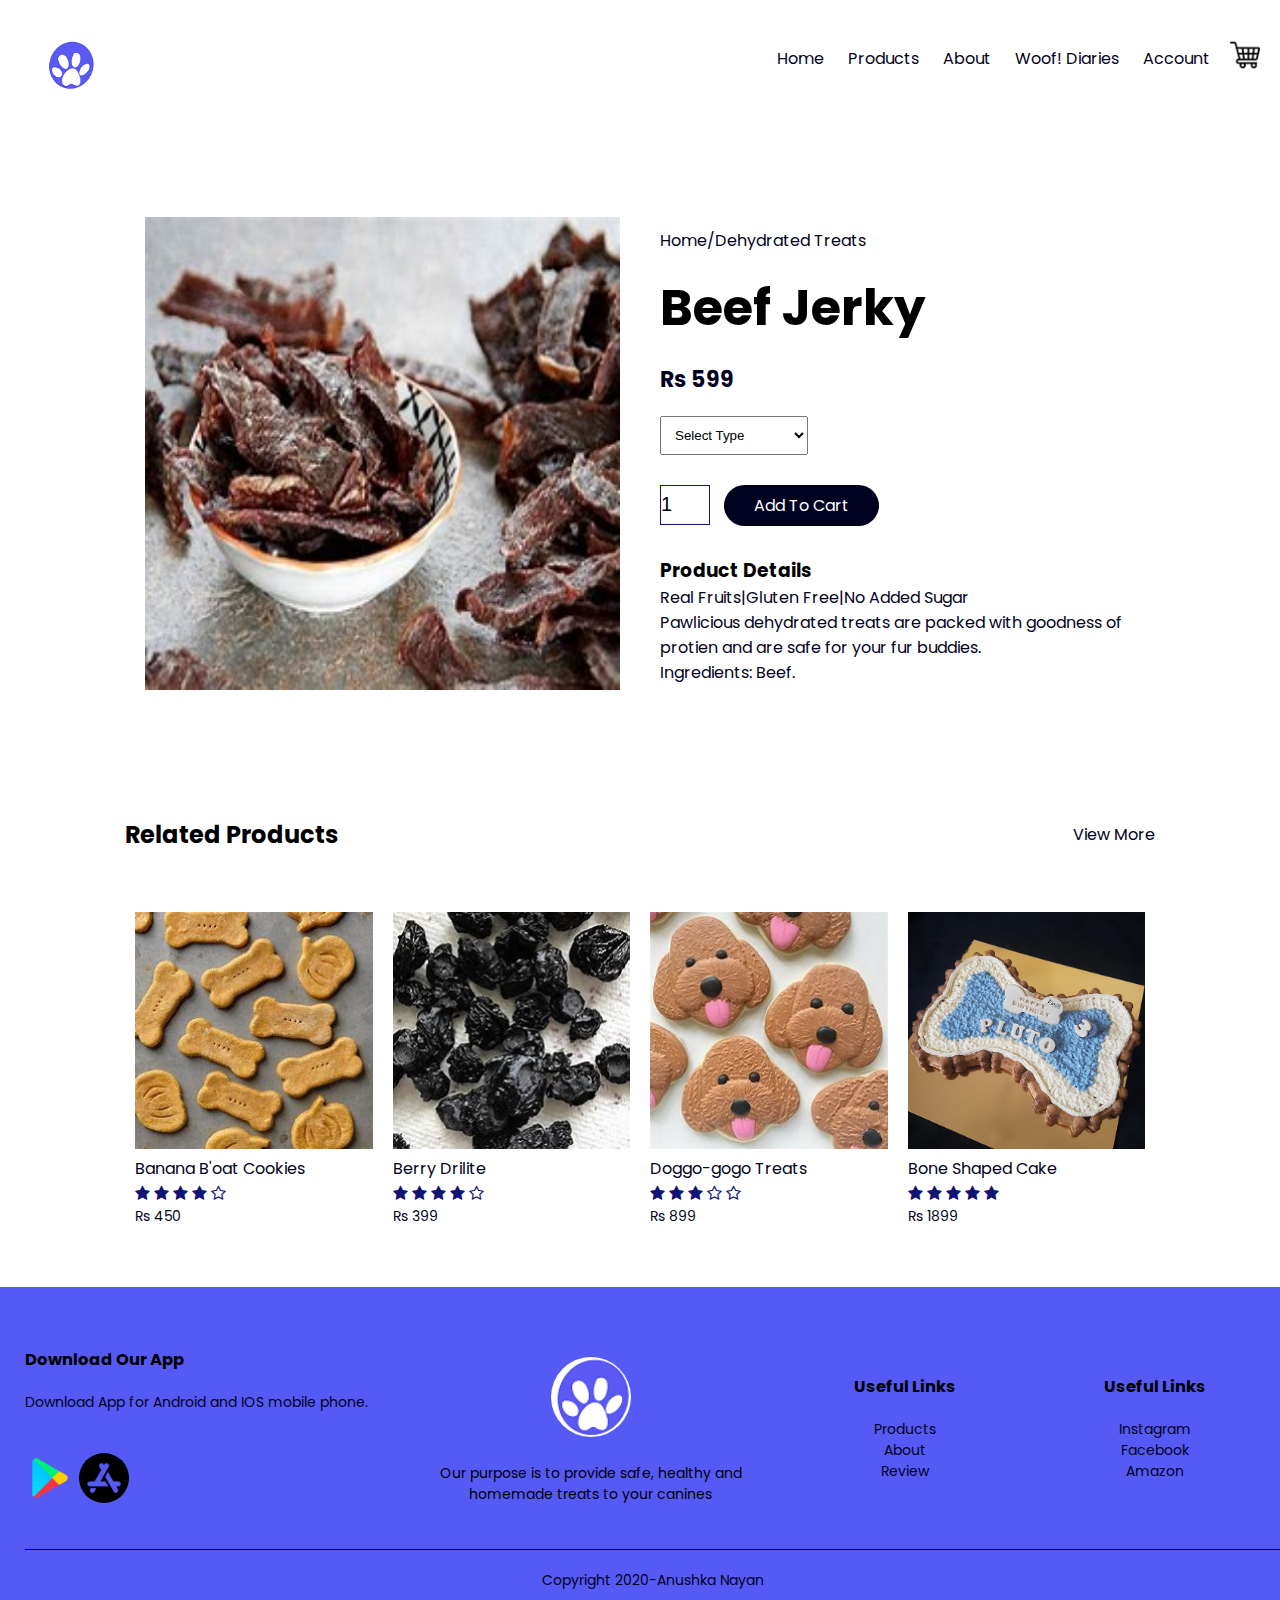
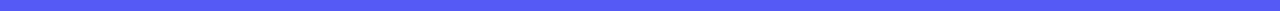
<file: product-details5.html>
<!DOCTYPE html>
<html lang="en">
<head>
    <link rel="stylesheet" href="style.css">
    <link href="https://fonts.googleapis.com/css2?family=Poppins:wght@300;400;500;600;700&display=swap" rel="stylesheet">
    <link rel="stylesheet" href="https://stackpath.bootstrapcdn.com/font-awesome/4.7.0/css/font-awesome.min.css">
    <meta charset="UTF-8">
    <meta http-equiv="X-UA-Compatible" content="IE=edge">
    <link rel="icon" type="image/x-icon" href="favicon.jpg">
    <meta name="viewport" content="width=device-width, initial-scale=1.0">
    <title>Shop All Products</title>
</head>
<body>
    <!--HEADER STARTS HERE-->

 
    <div class="container">
        <div class="navbar">
         <div class="logo">
             <a href="index.html"><img src="logo.png" alt="PAWLICIOUS" width="80px"></a>
         </div>
         <nav>
             <ul>
                 <li><a href="index.html">Home</a></li>
                 <li><a href="products.html">Products</a></li>
                 <li><a href="#footer">About</a></li>
                 <li><a href="index.html">Woof! Diaries</a></li>
                 <li><a href="account.html">Account</a></li>
             </ul>
         </nav>
         <a href="cart.html"><img src="shopping-cart.png" width="30px" height="30px"></a>
        </div>
      </div>
   <!--single product details-->
   <div class="small-container single-product">
    <div class="row">
        <div class="col-2">
            <img src="product-5.jpg" width="100%">

        </div>
        <div class="col-2">
            <p>Home/Dehydrated Treats</p>
            <h1>Beef Jerky</h1>
            <h4>Rs 599</h4>
            <select>
                <option>Select Type</option>
                <option>Preservative Free</option>
                <option>Dairy Free</option>
                <Option>Eggs Free</Option>
            </select>
            <input type="number" value="1">
            <a href="" class="btn">Add To Cart</a>
            <h3>Product Details</h3>
            
            <p>
                Real Fruits|Gluten Free|No Added Sugar<br>
                Pawlicious dehydrated treats are packed with goodness of protien and are safe for your fur buddies.<br>
                Ingredients: Beef.
                
            </p>
        </div>
    </div>
   </div>
<!--title strats here-->
<div class="small-container">
    <div class="row row-2">
        <h2>Related Products</h2>
        <a href="products.html"><p>View More</p></a>
    </div>
</div>

<div class="small-container">
    
    <div class="row">
    
        <div class="col-4">
            <a href="product-details.html"><img src="product-1.png"></a>
            <h4>Banana B'oat Cookies</h4>
            <div class="rating">
                <i class="fa fa-star"></i>
                <i class="fa fa-star"></i>
                <i class="fa fa-star"></i>
                <i class="fa fa-star"></i>
                <i class="fa fa-star-o"></i>
            </div>
            <p>Rs 450</p>
        </div>
        <div class="col-4">
            <a href="product-details2.html"><img src="product-2.jpg"></a>
            <h4>Berry Drilite</h4>
            <div class="rating">
                <i class="fa fa-star"></i>
                <i class="fa fa-star"></i>
                <i class="fa fa-star"></i>
                <i class="fa fa-star"></i>
                <i class="fa fa-star-o"></i>
            </div>
            <p>Rs 399</p>
        </div>
        <div class="col-4">
            <img src="product-3.jpg">
            <a href="product-details3.html"><h4>Doggo-gogo Treats</h4></a>
            <div class="rating">
                <i class="fa fa-star"></i>
                <i class="fa fa-star"></i>
                <i class="fa fa-star"></i>
                <i class="fa fa-star-o"></i>
                <i class="fa fa-star-o"></i>
            </div>
            <p>Rs 899</p>
        </div>
        <div class="col-4">
            <a href="product-details4.html"><img src="product-4.webp"></a>
            <h4>Bone Shaped Cake</h4>
            <div class="rating">
                <i class="fa fa-star"></i>
                <i class="fa fa-star"></i>
                <i class="fa fa-star"></i>
                <i class="fa fa-star"></i>
                <i class="fa fa-star"></i>
            </div>
            <p>Rs 1899</p>
        </div>
    </div>
</div>

    </div>
</div>

<!--footer starts here-->

<div id="footer"></div>
<div class="footer">
    <div class="container">
        <div class="row">
            <div class="footer-col-1">
                <h3>Download Our App</h3>
                <p>Download App for Android and IOS mobile phone.</p>
                <div class="app-logo">
                    <a href="https://play.google.com"><img src="google-play.png"></a>
                    <a href="https://www.apple.com/app-store"><img src="app-store.png"></a>
                </div>
            </div>
            <div class="footer-col-2">
                <img src="logo.png" alt="logo" width="80px">
            </p>Our purpose is to provide safe, healthy and homemade treats to your canines</p>
            </div>
            <div class="footer-col-3">
                <h3>Useful Links</h3>
                <ul>
                    <a href="products.html"><li>Products</li></a>
                    <a href="index.html"><li>About</li></a>
                    <a href="#Reviews"><li>Review</li></a>
                </ul>
            </div>
            <div class="footer-col-4">
                <h3>Useful Links</h3>
                <ul>
                    <a href="https://www.instagram.com"><li>Instagram</li></a>
                    <a href="https://www.facebook.com"><li>Facebook</li></a>
                    <a href="https://www.amazon.in"><li>Amazon</li></a>
                </ul>
            </div>
            
        </div>
        <hr>
        <p class="copyright">Copyright 2020-Anushka Nayan</p>
    </div>
</div></body>
</html>
</file>
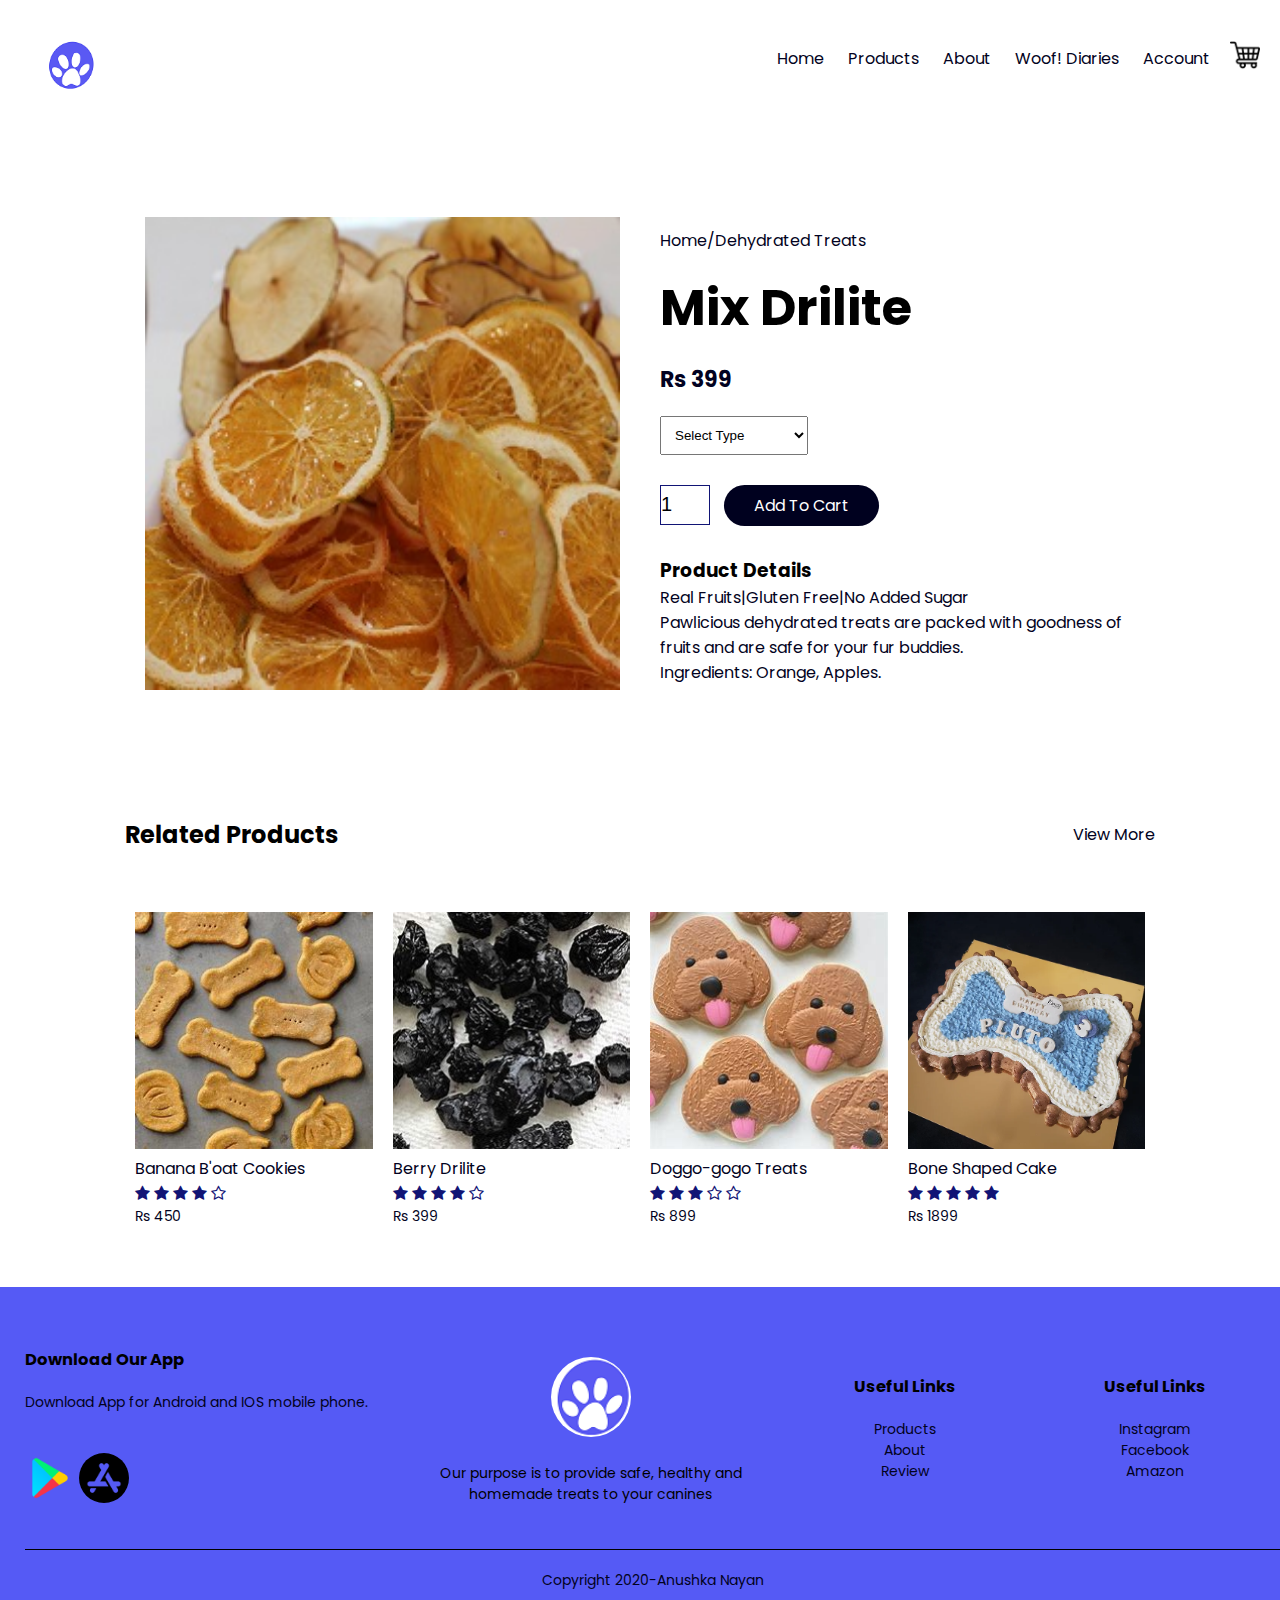
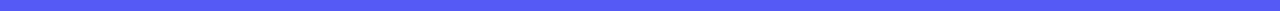
<file: product-details6.html>
<!DOCTYPE html>
<html lang="en">
<head>
    <link rel="stylesheet" href="style.css">
    <link href="https://fonts.googleapis.com/css2?family=Poppins:wght@300;400;500;600;700&display=swap" rel="stylesheet">
    <link rel="stylesheet" href="https://stackpath.bootstrapcdn.com/font-awesome/4.7.0/css/font-awesome.min.css">
    <meta charset="UTF-8">
    <meta http-equiv="X-UA-Compatible" content="IE=edge">
    <link rel="icon" type="image/x-icon" href="favicon.jpg">
    <meta name="viewport" content="width=device-width, initial-scale=1.0">
    <title>Shop All Products</title>
</head>
<body>
    <!--HEADER STARTS HERE-->

 
    <div class="container">
        <div class="navbar">
         <div class="logo">
             <a href="index.html"><img src="logo.png" alt="PAWLICIOUS" width="80px"></a>
         </div>
         <nav>
             <ul>
                 <li><a href="index.html">Home</a></li>
                 <li><a href="products.html">Products</a></li>
                 <li><a href="#footer">About</a></li>
                 <li><a href="index.html">Woof! Diaries</a></li>
                 <li><a href="account.html">Account</a></li>
             </ul>
         </nav>
         <a href="cart.html"><img src="shopping-cart.png" width="30px" height="30px"></a>
        </div>
      </div>
   <!--single product details-->
   <div class="small-container single-product">
    <div class="row">
        <div class="col-2">
            <img src="product-6.jpg" width="100%">

        </div>
        <div class="col-2">
            <p>Home/Dehydrated Treats</p>
            <h1>Mix Drilite</h1>
            <h4>Rs 399</h4>
            <select>
                <option>Select Type</option>
                <option>Preservative Free</option>
                <option>Dairy Free</option>
                <Option>Eggs Free</Option>
            </select>
            <input type="number" value="1">
            <a href="" class="btn">Add To Cart</a>
            <h3>Product Details</h3>
            
            <p>
                Real Fruits|Gluten Free|No Added Sugar<br>
                Pawlicious dehydrated treats are packed with goodness of fruits and are safe for your fur buddies.<br>
                Ingredients: Orange, Apples.
                
            </p>
        </div>
    </div>
   </div>
<!--title strats here-->
<div class="small-container">
    <div class="row row-2">
        <h2>Related Products</h2>
        <a href="products.html"><p>View More</p></a>
    </div>
</div>

<div class="small-container">
    
    <div class="row">
    
        <div class="col-4">
            <a href="product-details.html"><img src="product-1.png"></a>
            <h4>Banana B'oat Cookies</h4>
            <div class="rating">
                <i class="fa fa-star"></i>
                <i class="fa fa-star"></i>
                <i class="fa fa-star"></i>
                <i class="fa fa-star"></i>
                <i class="fa fa-star-o"></i>
            </div>
            <p>Rs 450</p>
        </div>
        <div class="col-4">
            <a href="product-details2.html"><img src="product-2.jpg"></a>
            <h4>Berry Drilite</h4>
            <div class="rating">
                <i class="fa fa-star"></i>
                <i class="fa fa-star"></i>
                <i class="fa fa-star"></i>
                <i class="fa fa-star"></i>
                <i class="fa fa-star-o"></i>
            </div>
            <p>Rs 399</p>
        </div>
        <div class="col-4">
            <img src="product-3.jpg">
            <a href="product-details3.html"><h4>Doggo-gogo Treats</h4></a>
            <div class="rating">
                <i class="fa fa-star"></i>
                <i class="fa fa-star"></i>
                <i class="fa fa-star"></i>
                <i class="fa fa-star-o"></i>
                <i class="fa fa-star-o"></i>
            </div>
            <p>Rs 899</p>
        </div>
        <div class="col-4">
            <a href="product-details4.html"><img src="product-4.webp"></a>
            <h4>Bone Shaped Cake</h4>
            <div class="rating">
                <i class="fa fa-star"></i>
                <i class="fa fa-star"></i>
                <i class="fa fa-star"></i>
                <i class="fa fa-star"></i>
                <i class="fa fa-star"></i>
            </div>
            <p>Rs 1899</p>
        </div>
    </div>
</div>

    </div>
</div>

<!--footer starts here-->

<div id="footer"></div>
<div class="footer">
    <div class="container">
        <div class="row">
            <div class="footer-col-1">
                <h3>Download Our App</h3>
                <p>Download App for Android and IOS mobile phone.</p>
                <div class="app-logo">
                    <a href="https://play.google.com"><img src="google-play.png"></a>
                    <a href="https://www.apple.com/app-store"><img src="app-store.png"></a>
                </div>
            </div>
            <div class="footer-col-2">
                <img src="logo.png" alt="logo" width="80px">
            </p>Our purpose is to provide safe, healthy and homemade treats to your canines</p>
            </div>
            <div class="footer-col-3">
                <h3>Useful Links</h3>
                <ul>
                    <a href="products.html"><li>Products</li></a>
                    <a href="index.html"><li>About</li></a>
                    <a href="#Reviews"><li>Review</li></a>
                </ul>
            </div>
            <div class="footer-col-4">
                <h3>Useful Links</h3>
                <ul>
                    <a href="https://www.instagram.com"><li>Instagram</li></a>
                    <a href="https://www.facebook.com"><li>Facebook</li></a>
                    <a href="https://www.amazon.in"><li>Amazon</li></a>
                </ul>
            </div>
            
        </div>
        <hr>
        <p class="copyright">Copyright 2020-Anushka Nayan</p>
    </div>
</div></body>
</html>
</file>
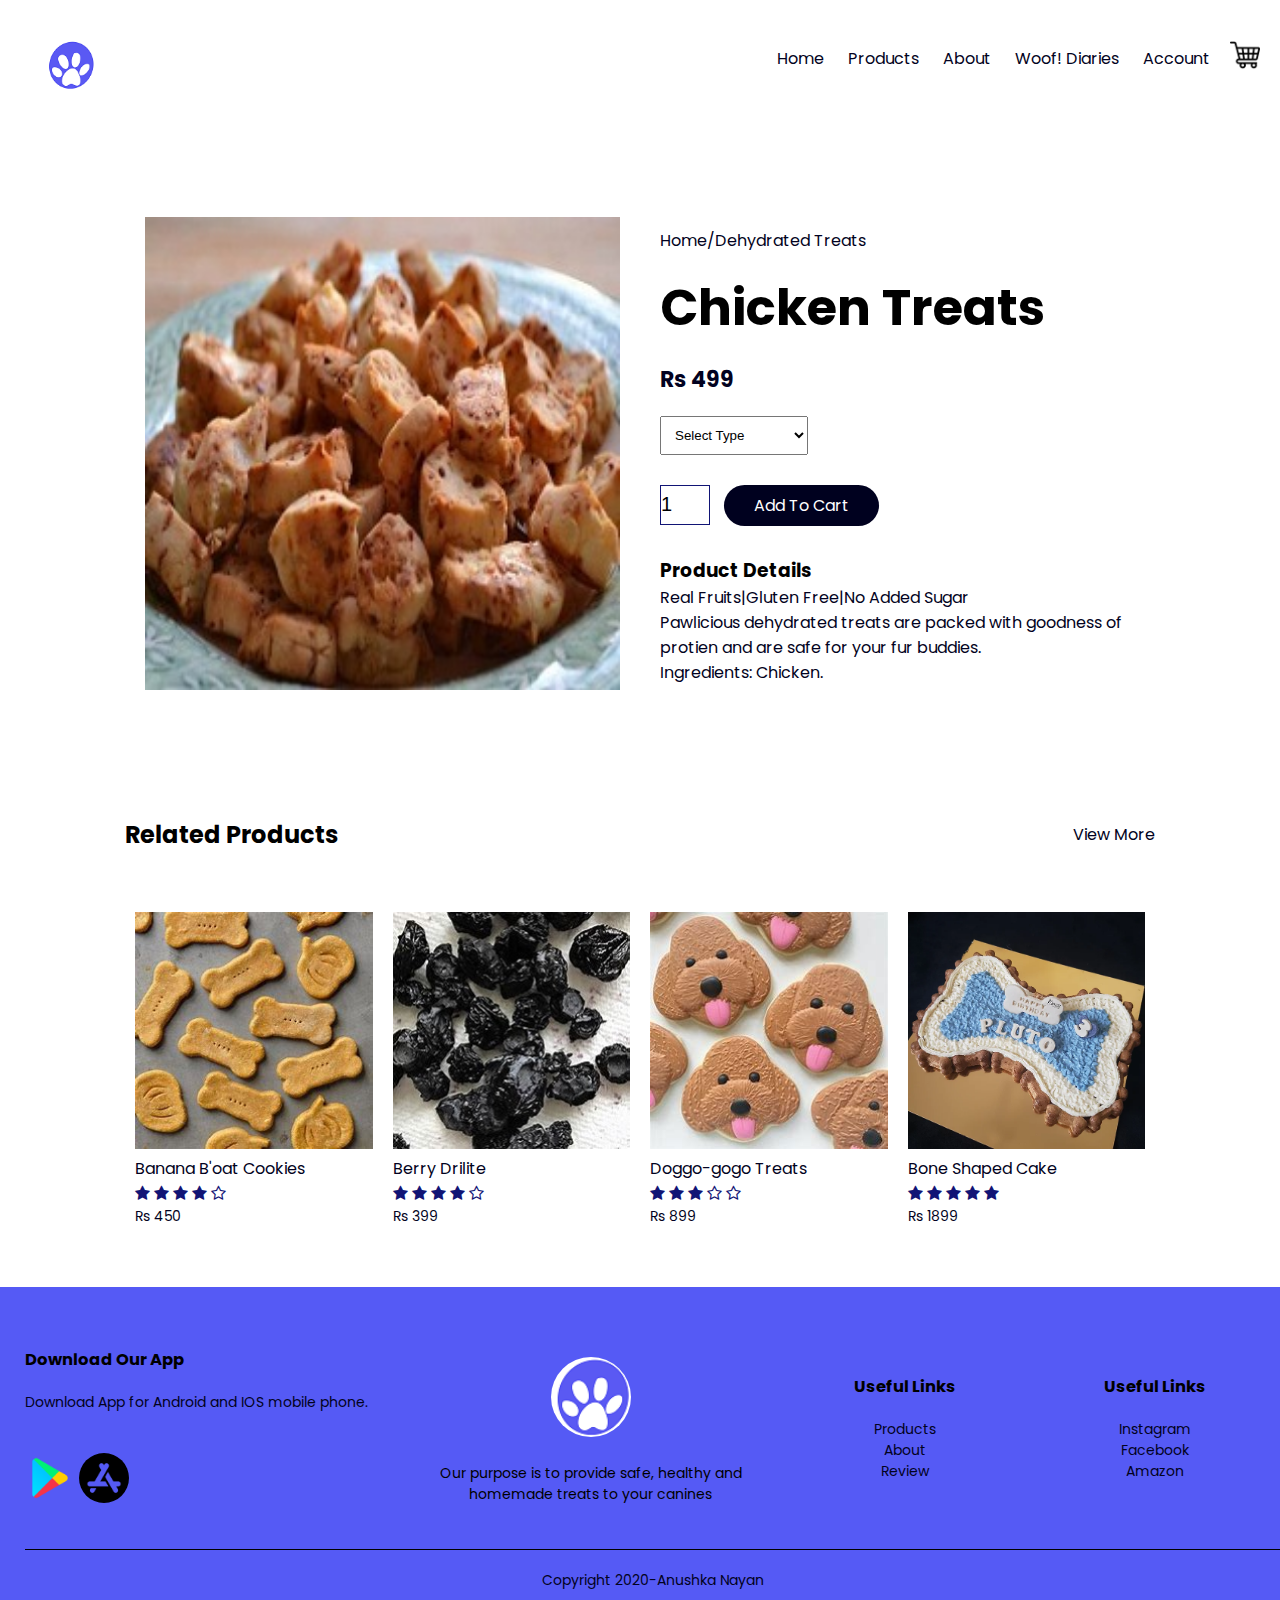
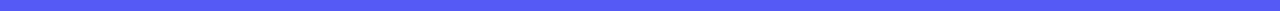
<file: product-details7.html>
<!DOCTYPE html>
<html lang="en">
<head>
    <link rel="stylesheet" href="style.css">
    <link href="https://fonts.googleapis.com/css2?family=Poppins:wght@300;400;500;600;700&display=swap" rel="stylesheet">
    <link rel="stylesheet" href="https://stackpath.bootstrapcdn.com/font-awesome/4.7.0/css/font-awesome.min.css">
    <meta charset="UTF-8">
    <meta http-equiv="X-UA-Compatible" content="IE=edge">
    <link rel="icon" type="image/x-icon" href="favicon.jpg">
    <meta name="viewport" content="width=device-width, initial-scale=1.0">
    <title>Shop All Products</title>
</head>
<body>
    <!--HEADER STARTS HERE-->

 
    <div class="container">
        <div class="navbar">
         <div class="logo">
             <a href="index.html"><img src="logo.png" alt="PAWLICIOUS" width="80px"></a>
         </div>
         <nav>
             <ul>
                 <li><a href="index.html">Home</a></li>
                 <li><a href="products.html">Products</a></li>
                 <li><a href="#footer">About</a></li>
                 <li><a href="index.html">Woof! Diaries</a></li>
                 <li><a href="account.html">Account</a></li>
             </ul>
         </nav>
         <a href="cart.html"><img src="shopping-cart.png" width="30px" height="30px"></a>
        </div>
      </div>
   <!--single product details-->
   <div class="small-container single-product">
    <div class="row">
        <div class="col-2">
            <img src="product-7.jpg" width="100%">

        </div>
        <div class="col-2">
            <p>Home/Dehydrated Treats</p>
            <h1>Chicken Treats</h1>
            <h4>Rs 499</h4>
            <select>
                <option>Select Type</option>
                <option>Preservative Free</option>
                <option>Dairy Free</option>
                <Option>Eggs Free</Option>
            </select>
            <input type="number" value="1">
            <a href="" class="btn">Add To Cart</a>
            <h3>Product Details</h3>
            
            <p>
                Real Fruits|Gluten Free|No Added Sugar<br>
                Pawlicious dehydrated treats are packed with goodness of protien and are safe for your fur buddies.<br>
                Ingredients: Chicken.
                
            </p>
        </div>
    </div>
   </div>
<!--title strats here-->
<div class="small-container">
    <div class="row row-2">
        <h2>Related Products</h2>
        <a href="products.html"><p>View More</p></a>
    </div>
</div>

<div class="small-container">
    
    <div class="row">
    
        <div class="col-4">
            <a href="product-details.html"><img src="product-1.png"></a>
            <h4>Banana B'oat Cookies</h4>
            <div class="rating">
                <i class="fa fa-star"></i>
                <i class="fa fa-star"></i>
                <i class="fa fa-star"></i>
                <i class="fa fa-star"></i>
                <i class="fa fa-star-o"></i>
            </div>
            <p>Rs 450</p>
        </div>
        <div class="col-4">
            <a href="product-details2.html"><img src="product-2.jpg"></a>
            <h4>Berry Drilite</h4>
            <div class="rating">
                <i class="fa fa-star"></i>
                <i class="fa fa-star"></i>
                <i class="fa fa-star"></i>
                <i class="fa fa-star"></i>
                <i class="fa fa-star-o"></i>
            </div>
            <p>Rs 399</p>
        </div>
        <div class="col-4">
            <img src="product-3.jpg">
            <a href="product-details3.html"><h4>Doggo-gogo Treats</h4></a>
            <div class="rating">
                <i class="fa fa-star"></i>
                <i class="fa fa-star"></i>
                <i class="fa fa-star"></i>
                <i class="fa fa-star-o"></i>
                <i class="fa fa-star-o"></i>
            </div>
            <p>Rs 899</p>
        </div>
        <div class="col-4">
            <a href="product-details4.html"><img src="product-4.webp"></a>
            <h4>Bone Shaped Cake</h4>
            <div class="rating">
                <i class="fa fa-star"></i>
                <i class="fa fa-star"></i>
                <i class="fa fa-star"></i>
                <i class="fa fa-star"></i>
                <i class="fa fa-star"></i>
            </div>
            <p>Rs 1899</p>
        </div>
    </div>
</div>

    </div>
</div>

<!--footer starts here-->

<div id="footer"></div>
<div class="footer">
    <div class="container">
        <div class="row">
            <div class="footer-col-1">
                <h3>Download Our App</h3>
                <p>Download App for Android and IOS mobile phone.</p>
                <div class="app-logo">
                    <a href="https://play.google.com"><img src="google-play.png"></a>
                    <a href="https://www.apple.com/app-store"><img src="app-store.png"></a>
                </div>
            </div>
            <div class="footer-col-2">
                <img src="logo.png" alt="logo" width="80px">
            </p>Our purpose is to provide safe, healthy and homemade treats to your canines</p>
            </div>
            <div class="footer-col-3">
                <h3>Useful Links</h3>
                <ul>
                    <a href="products.html"><li>Products</li></a>
                    <a href="index.html"><li>About</li></a>
                    <a href="#Reviews"><li>Review</li></a>
                </ul>
            </div>
            <div class="footer-col-4">
                <h3>Useful Links</h3>
                <ul>
                    <a href="https://www.instagram.com"><li>Instagram</li></a>
                    <a href="https://www.facebook.com"><li>Facebook</li></a>
                    <a href="https://www.amazon.in"><li>Amazon</li></a>
                </ul>
            </div>
            
        </div>
        <hr>
        <p class="copyright">Copyright 2020-Anushka Nayan</p>
    </div>
</div></body>
</html>
</file>
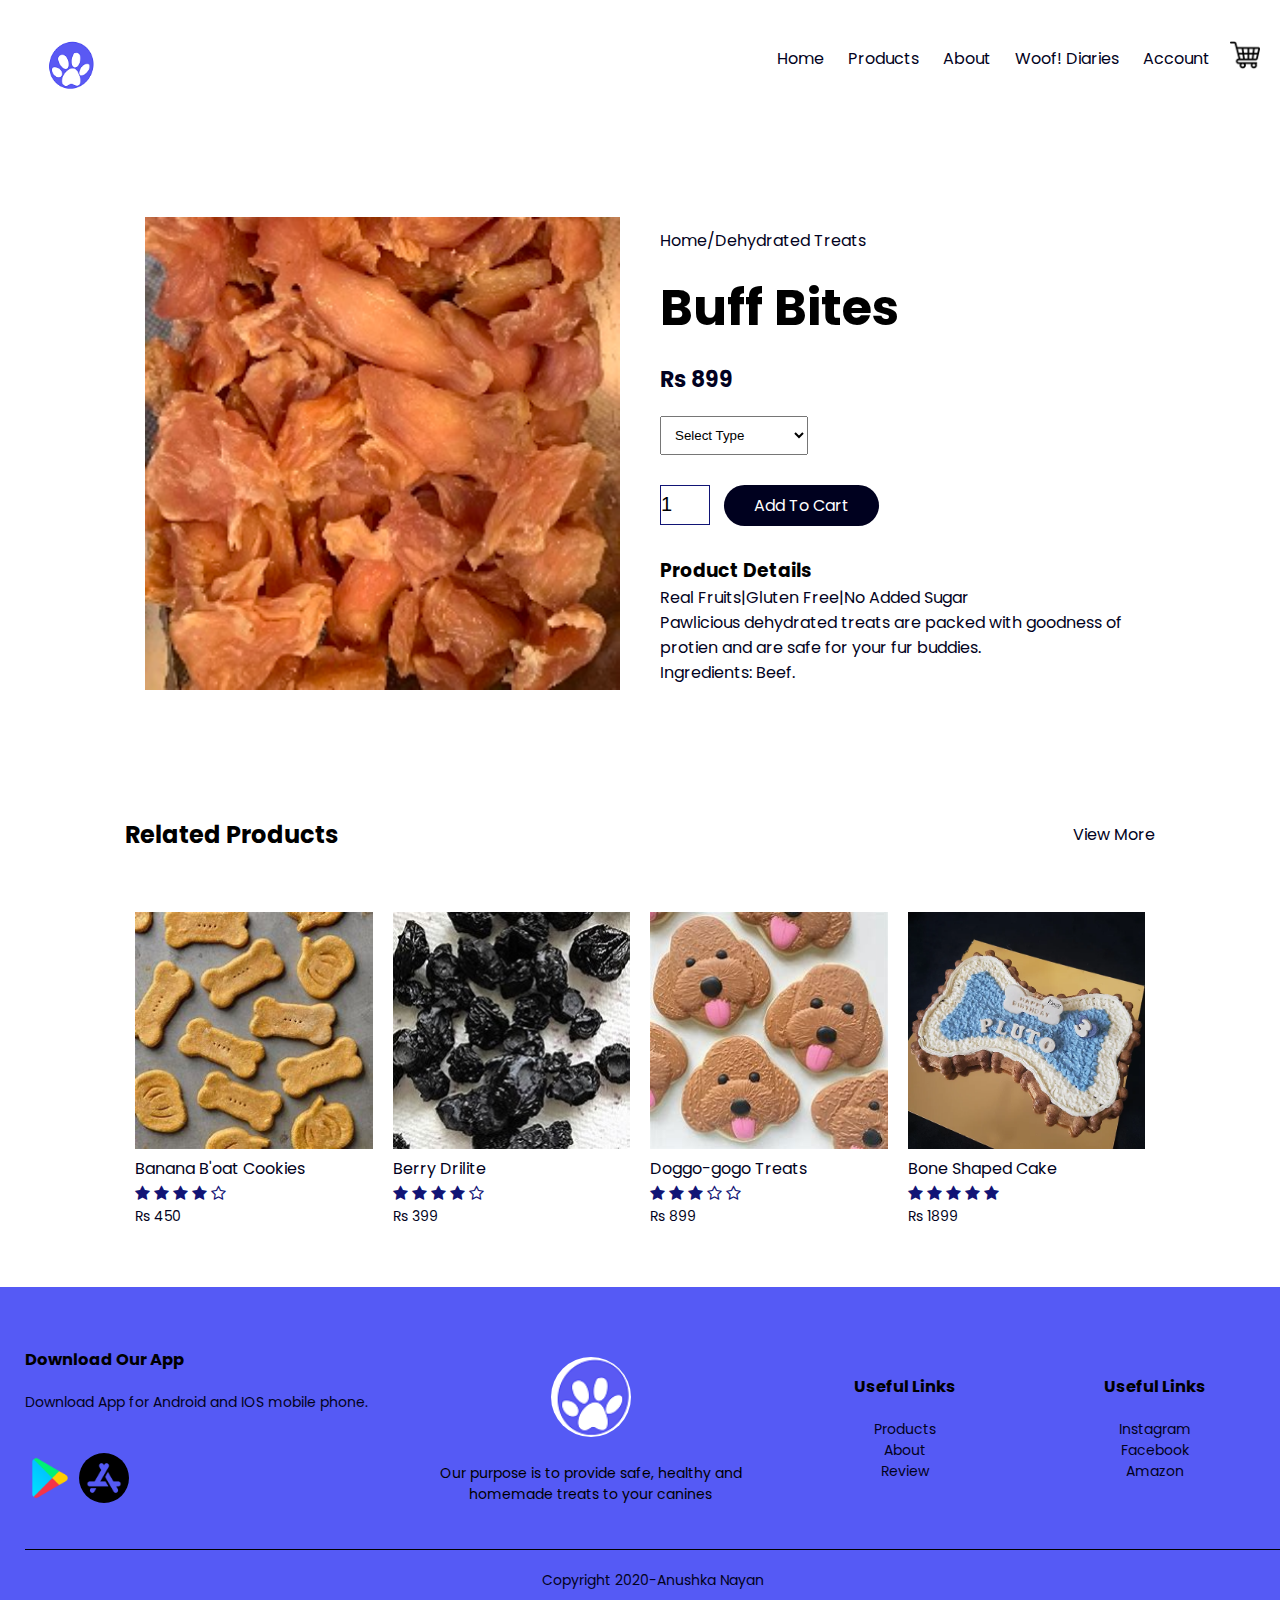
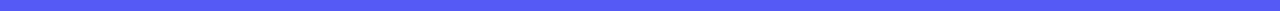
<file: product-details8.html>
<!DOCTYPE html>
<html lang="en">
<head>
    <link rel="stylesheet" href="style.css">
    <link href="https://fonts.googleapis.com/css2?family=Poppins:wght@300;400;500;600;700&display=swap" rel="stylesheet">
    <link rel="stylesheet" href="https://stackpath.bootstrapcdn.com/font-awesome/4.7.0/css/font-awesome.min.css">
    <meta charset="UTF-8">
    <meta http-equiv="X-UA-Compatible" content="IE=edge">
    <link rel="icon" type="image/x-icon" href="favicon.jpg">
    <meta name="viewport" content="width=device-width, initial-scale=1.0">
    <title>Shop All Products</title>
</head>
<body>
    <!--HEADER STARTS HERE-->

 
    <div class="container">
        <div class="navbar">
         <div class="logo">
             <a href="index.html"><img src="logo.png" alt="PAWLICIOUS" width="80px"></a>
         </div>
         <nav>
             <ul>
                 <li><a href="index.html">Home</a></li>
                 <li><a href="products.html">Products</a></li>
                 <li><a href="#footer">About</a></li>
                 <li><a href="index.html">Woof! Diaries</a></li>
                 <li><a href="account.html">Account</a></li>
             </ul>
         </nav>
         <a href="cart.html"><img src="shopping-cart.png" width="30px" height="30px"></a>
        </div>
      </div>
   <!--single product details-->
   <div class="small-container single-product">
    <div class="row">
        <div class="col-2">
            <img src="product-8.jpeg" width="100%">

        </div>
        <div class="col-2">
            <p>Home/Dehydrated Treats</p>
            <h1>Buff Bites</h1>
            <h4>Rs 899</h4>
            <select>
                <option>Select Type</option>
                <option>Preservative Free</option>
                <option>Dairy Free</option>
                <Option>Eggs Free</Option>
            </select>
            <input type="number" value="1">
            <a href="" class="btn">Add To Cart</a>
            <h3>Product Details</h3>
            
            <p>
                Real Fruits|Gluten Free|No Added Sugar<br>
                Pawlicious dehydrated treats are packed with goodness of protien and are safe for your fur buddies.<br>
                Ingredients: Beef.
                
            </p>
        </div>
    </div>
   </div>
<!--title strats here-->
<div class="small-container">
    <div class="row row-2">
        <h2>Related Products</h2>
        <a href="products.html"><p>View More</p></a>
    </div>
</div>

<div class="small-container">
    
    <div class="row">
    
        <div class="col-4">
            <a href="product-details.html"><img src="product-1.png"></a>
            <h4>Banana B'oat Cookies</h4>
            <div class="rating">
                <i class="fa fa-star"></i>
                <i class="fa fa-star"></i>
                <i class="fa fa-star"></i>
                <i class="fa fa-star"></i>
                <i class="fa fa-star-o"></i>
            </div>
            <p>Rs 450</p>
        </div>
        <div class="col-4">
            <a href="product-details2.html"><img src="product-2.jpg"></a>
            <h4>Berry Drilite</h4>
            <div class="rating">
                <i class="fa fa-star"></i>
                <i class="fa fa-star"></i>
                <i class="fa fa-star"></i>
                <i class="fa fa-star"></i>
                <i class="fa fa-star-o"></i>
            </div>
            <p>Rs 399</p>
        </div>
        <div class="col-4">
            <img src="product-3.jpg">
            <a href="product-details3.html"><h4>Doggo-gogo Treats</h4></a>
            <div class="rating">
                <i class="fa fa-star"></i>
                <i class="fa fa-star"></i>
                <i class="fa fa-star"></i>
                <i class="fa fa-star-o"></i>
                <i class="fa fa-star-o"></i>
            </div>
            <p>Rs 899</p>
        </div>
        <div class="col-4">
            <a href="product-details4.html"><img src="product-4.webp"></a>
            <h4>Bone Shaped Cake</h4>
            <div class="rating">
                <i class="fa fa-star"></i>
                <i class="fa fa-star"></i>
                <i class="fa fa-star"></i>
                <i class="fa fa-star"></i>
                <i class="fa fa-star"></i>
            </div>
            <p>Rs 1899</p>
        </div>
    </div>
</div>

    </div>
</div>

<!--footer starts here-->

<div id="footer"></div>
<div class="footer">
    <div class="container">
        <div class="row">
            <div class="footer-col-1">
                <h3>Download Our App</h3>
                <p>Download App for Android and IOS mobile phone.</p>
                <div class="app-logo">
                    <a href="https://play.google.com"><img src="google-play.png"></a>
                    <a href="https://www.apple.com/app-store"><img src="app-store.png"></a>
                </div>
            </div>
            <div class="footer-col-2">
                <img src="logo.png" alt="logo" width="80px">
            </p>Our purpose is to provide safe, healthy and homemade treats to your canines</p>
            </div>
            <div class="footer-col-3">
                <h3>Useful Links</h3>
                <ul>
                    <a href="products.html"><li>Products</li></a>
                    <a href="index.html"><li>About</li></a>
                    <a href="#Reviews"><li>Review</li></a>
                </ul>
            </div>
            <div class="footer-col-4">
                <h3>Useful Links</h3>
                <ul>
                    <a href="https://www.instagram.com"><li>Instagram</li></a>
                    <a href="https://www.facebook.com"><li>Facebook</li></a>
                    <a href="https://www.amazon.in"><li>Amazon</li></a>
                </ul>
            </div>
            
        </div>
        <hr>
        <p class="copyright">Copyright 2020-Anushka Nayan</p>
    </div>
</div></body>
</html>
</file>
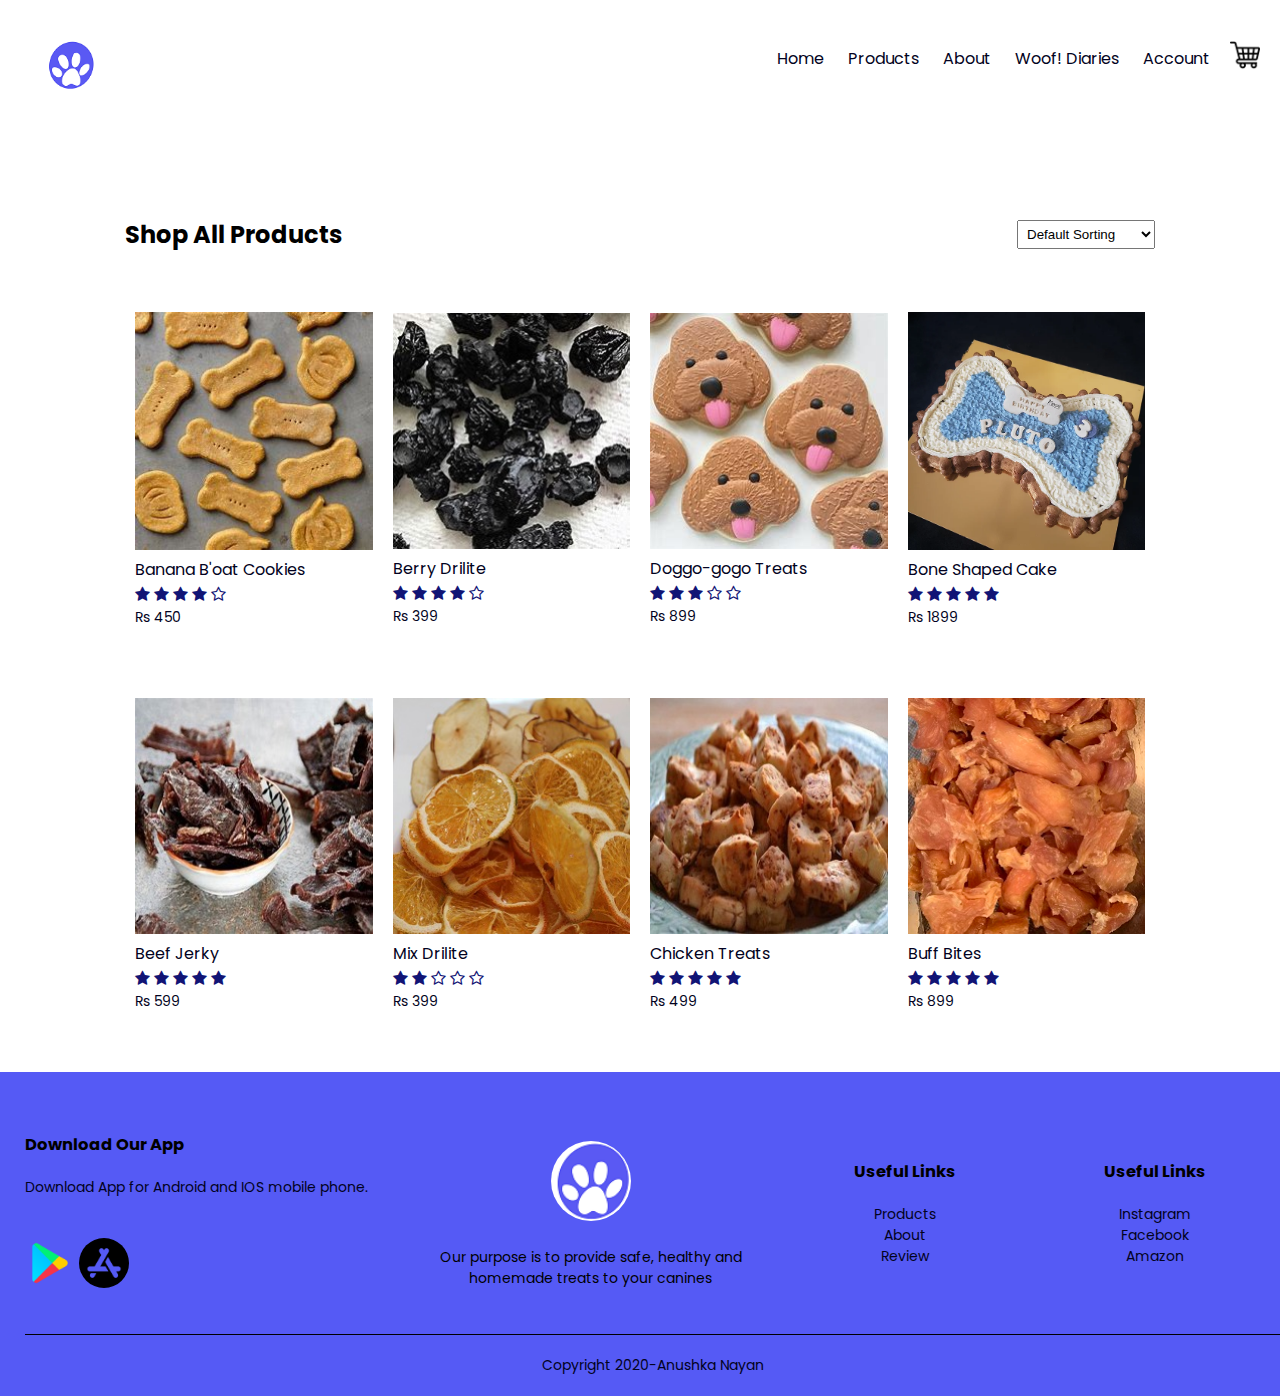
<file: products.html>
<!DOCTYPE html>
<html lang="en">
<head>
    <link rel="stylesheet" href="style.css">
    <link href="https://fonts.googleapis.com/css2?family=Poppins:wght@300;400;500;600;700&display=swap" rel="stylesheet">
    <link rel="stylesheet" href="https://stackpath.bootstrapcdn.com/font-awesome/4.7.0/css/font-awesome.min.css">
    <meta charset="UTF-8">
    <meta http-equiv="X-UA-Compatible" content="IE=edge">
    <link rel="icon" type="image/x-icon" href="favicon.jpg">
    <meta name="viewport" content="width=device-width, initial-scale=1.0">
    <title>Shop All Products</title>
</head>
<body>
    <!--HEADER STARTS HERE-->

 
    <div class="container">
        <div class="navbar">
         <div class="logo">
             <a href="index.html"><img src="logo.png" alt="PAWLICIOUS" width="80px"></a>
         </div>
         <nav>
             <ul>
                 <li><a href="index.html">Home</a></li>
                 <li><a href="products.html">Products</a></li>
                 <li><a href="#footer">About</a></li>
                 <li><a href="index.html">Woof! Diaries</a></li>
                 <li><a href="account.html">Account</a></li>
             </ul>
         </nav>
         <a href="cart.html"><img src="shopping-cart.png" width="30px" height="30px"></a>
        </div>
      </div>
   

<div class="small-container">
    <div class="row row-2">
        <h2>Shop All Products</h2>
        <select>
            <option>Default Sorting</option>
            <option>Sort by Price</option>
            <option>Sort by Popularity</option>
            <option>Sort by Rating</option>
            <option>Sort by Sale</option>
        </select>
    </div>
    
    <div class="row">
        <div class="col-4">
            <a href="product-details.html"><img src="product-1.png"></a>
            <h4>Banana B'oat Cookies</h4>
            <div class="rating">
                <i class="fa fa-star"></i>
                <i class="fa fa-star"></i>
                <i class="fa fa-star"></i>
                <i class="fa fa-star"></i>
                <i class="fa fa-star-o"></i>
            </div>
            <p>Rs 450</p>
        </div>
        <div class="col-4">
            <a href="product-details2.html"><img src="product-2.jpg"></a>
            <h4>Berry Drilite</h4>
            <div class="rating">
                <i class="fa fa-star"></i>
                <i class="fa fa-star"></i>
                <i class="fa fa-star"></i>
                <i class="fa fa-star"></i>
                <i class="fa fa-star-o"></i>
            </div>
            <p>Rs 399</p>
        </div>
        <div class="col-4">
            <a href="product-details3.html"><img src="product-3.jpg"></a>
            <h4>Doggo-gogo Treats</h4>
            <div class="rating">
                <i class="fa fa-star"></i>
                <i class="fa fa-star"></i>
                <i class="fa fa-star"></i>
                <i class="fa fa-star-o"></i>
                <i class="fa fa-star-o"></i>
            </div>
            <p>Rs 899</p>
        </div>
        <div class="col-4">
            <a href="product-details4.html"><img src="product-4.webp"></a>
            <h4>Bone Shaped Cake</h4>
            <div class="rating">
                <i class="fa fa-star"></i>
                <i class="fa fa-star"></i>
                <i class="fa fa-star"></i>
                <i class="fa fa-star"></i>
                <i class="fa fa-star"></i>
            </div>
            <p>Rs 1899</p>
        </div>
        <div class="col-4">
            <a href="product-details5.html"><img src="product-5.jpg"></a>
            <h4>Beef Jerky</h4>
            <div class="rating">
                <i class="fa fa-star"></i>
                <i class="fa fa-star"></i>
                <i class="fa fa-star"></i>
                <i class="fa fa-star"></i>
                <i class="fa fa-star"></i>
            </div>
            <p>Rs 599</p>
        </div>
        <div class="col-4">
            <a href="product-details6.html"><img src="product-6.jpg"></a>
            <h4>Mix Drilite</h4>
            <div class="rating">
                <i class="fa fa-star"></i>
                <i class="fa fa-star"></i>
                <i class="fa fa-star-o"></i>
                <i class="fa fa-star-o"></i>
                <i class="fa fa-star-o"></i>
            </div>
            <p>Rs 399</p>
        </div>
        <div class="col-4">
            <a href="product-details7.html"><img src="product-7.jpg"></a>
            <h4>Chicken Treats</h4>
            <div class="rating">
                <i class="fa fa-star"></i>
                <i class="fa fa-star"></i>
                <i class="fa fa-star"></i>
                <i class="fa fa-star"></i>
                <i class="fa fa-star"></i>
            </div>
            <p>Rs 499</p>
        </div>
        <div class="col-4">
            <a href="product-details8.html"><img src="product-8.jpeg"></a>
            <h4>Buff Bites</h4>
            <div class="rating">
                <i class="fa fa-star"></i>
                <i class="fa fa-star"></i>
                <i class="fa fa-star"></i>
                <i class="fa fa-star"></i>
                <i class="fa fa-star"></i>
            </div>
            <p>Rs 899</p>
        </div>
    </div>
</div>

    </div>
</div>

<!--footer starts here-->

<div id="footer"></div>
<div class="footer">
    <div class="container">
        <div class="row">
            <div class="footer-col-1">
                <h3>Download Our App</h3>
                <p>Download App for Android and IOS mobile phone.</p>
                <div class="app-logo">
                    <a href="https://play.google.com"><img src="google-play.png"></a>
                    <a href="https://www.apple.com/app-store"><img src="app-store.png"></a>
                </div>
            </div>
            <div class="footer-col-2">
                <img src="logo.png" alt="logo" width="80px">
            </p>Our purpose is to provide safe, healthy and homemade treats to your canines</p>
            </div>
            <div class="footer-col-3">
                <h3>Useful Links</h3>
                <ul>
                    <a href="products.html"><li>Products</li></a>
                    <a href="index.html"><li>About</li></a>
                    <a href="#Reviews"><li>Review</li></a>
                </ul>
            </div>
            <div class="footer-col-4">
                <h3>Useful Links</h3>
                <ul>
                    <a href="https://www.instagram.com"><li>Instagram</li></a>
                    <a href="https://www.facebook.com"><li>Facebook</li></a>
                    <a href="https://www.amazon.in"><li>Amazon</li></a>
                </ul>
            </div>
            
        </div>
        <hr>
        <p class="copyright">Copyright 2020-Anushka Nayan</p>
    </div>
</div></body>
</html>
</file>
<file: style.css>
*{
        margin: 0px;
        padding: 0px;
        box-sizing: border-box;
  }
body{
    font-family: 'Poppins', sans-serif;
}
/*navbar starts here*/
.navbar{
    display: flex;
    align-items: center;
    padding: 20px;
}
.logo img{
    width: 50px;
    margin-top: 20px;
    border-radius: 50%;
}
nav{
    flex: 1;
    text-align: right;
}
nav ul{
    display: inline-block;
    list-style-type: none;
}
nav ul li{
    display: inline-block;
    margin-right: 20px;
}
a{
    text-decoration: none;
    color: rgb(2, 2, 33);
}
p{
    color: rgb(2, 2, 33);
}
.container{
    max-width: 1300px;
    margin: auto;
    padding-left: 25px;
}
.row{
    display: flex;
    align-items: center;
    flex-wrap: wrap;
    justify-content: space-around;
}
.col-2{
    flex-basis: 50%;
    min-width: 300px;
}
.col-2 img{
    max-width: 120%;
    padding: 50px 0;
}
.col-2 h1{
    font-size: 50px;
    line-height: 60px;
    margin: 25px 0;
}
.btn{
    display: inline-block;
    background: #00011f;
    color: #fff;
    padding: 8px 30px;
    margin: 30px 0;
    border-radius: 30px;
}
.btn:hover{
    background: #111475;
}
.header{
    background:radial-gradient(#fff,#555af5);
}
.header .row{
    margin-top: 150px;
}
/*categories starts here*/
.categories{
    margin: 70px 0;
}
.col-3{
    flex-basis: 30%;
    min-width: 250px;
    margin-bottom: 30px;
}
.col-3 img{
    width: 100%;
}
.small-container{
    max-width: 1080px;
    margin: auto;
    padding-left: 25px;
    padding-right: 25px;
}
.col-4{
    flex-basis: 25%;
    padding: 10px;
    min-width: 200px;
    margin-bottom: 50px;
    transition: transform 0.5s;
}
.col-4 img{
    width: 100%;
}
.title{
    text-align: center;
    margin: 0 auto 80px;
    position: relative;
    line-height: 60px;
    color: #00011f;
}
.title::after{
    content: '';
    background-color: #555af5;
    width: 80px;
    height: 5px;
    border-radius: 5px;
    position: absolute;
    bottom: 0;
    left: 50%;
    transform: translateX(-50%);
}
h4{
    color:rgb(2, 2, 33);
    font-weight: normal;
}
.col-4 p{
     font-size: 14px;
}
.rating .fa{
    color: #111475;
}
.col-4:hover{
    transform: translateY(-5px);
}
.offer{
    background :radial-gradient(#fff,#555af5);
    margin-top: 80px;
    padding: 30px 30px;
}
.col-2 .offer-img{
    padding: 50px;
}
/*testimonial starts here*/
.testimonial{
    padding: 100px;
}
.testimonial .col-3{
    text-align: center;
    padding: 40px 20px;
    box-shadow: 0 0 20px 0px rgba(0,0,0,1);
    cursor: pointer;
    transition: transform 0.5s;
}
.testimonial .col-3 img{
    width: 50px;
    margin-top: 20px;
    border-radius: 50%;
}
.testimonial .col-3:hover{
    transform: translateY(-10px);
}
.fa.fa-quote-left{
    font-size: 34px;
    color: #111475;
}
.col-3 p{
    font-size: 12px;
    margin: 12px 0;
    color:#00011f;
}
.testimonial .col-3 h3{
    font-weight: 600;
    color: #00011f;
    font-size: 16px;
}
/*footer starts here*/
.footer{
    background: #555af5;
    color: #000;
    font-size: 14px;
    padding: 60px 0 20px;
}
.footer h3{
    color: #000;
    margin-bottom: 20px;
}
.footer-col-1, .footer-col-2, .footer-col-3, .footer-col-4{
    min-width: 250px;
    margin-bottom: 20px;
}
.footer-col-1{
    flex-basis: 30%;
}
.footer-col-2{
    flex: 1;
    text-align: center;
}
.footer-col-2 img{
    width: 180px;
    margin-bottom: 20px;
}
.footer-col-3, .footer-col-4{
    flex-basis: 12%;
    text-align: center;
}
ul{
    list-style-type: none;
}
.app-logo{
    margin-top: 20px;
}
.app-logo img{
    width: 50px;
    margin-top: 20px;
    border-radius: 50%;
}
.footer hr{
    border: none;
    background: #000;
    height: 1px;
    margin: 20px 0;
}
.copyright{
    text-align: center;
}



.row-2{
    justify-content: space-between;
    margin: 100px auto 50px;
}
select{
    border: px solid #555af5;
    padding: 5px;
}
select: focus{
    outline: none
}

/*product-page starts here*/

.single-product{
    margin-top: 80px;
}
.single-product .col-2 img{
    padding: 0;
}
.single-product .col-2{
    padding: 20px;
}
.single-product h4{
    margin: 20px 0;
    font-size: 22px;
    font-weight: bold;
    text-align: left;
}
.single-product select{
    display: block;
    padding: 10px;
    margin-top: 20px;
}
.single-product input{
    width: 50px;
    height: 40px;
    padding-left: 10;
    font-size: 20px;
    margin-right: 10px;
    border: 1px solid #111475;
}
input: focus{
    outline: none;
}
/*cart page starts here*/
.cart-page{
    margin: 80px auto;
}
table{
    width: 100%;
    border-collapse: collapse;
}
.cart-info{
    display: flex;
    flex-wrap: wrap;
}
th{
    text-align: left;
    padding: 5px;
    color: #fff;
    background: #555af5;
    font-weight: normal;
}
td{
    padding: 10px 5px;
}
td input{
    width: 40px;
    height: 30px;
    padding: 5px;
}
td a{
    color: #555af5;
    font-size: 12px;
}
td img{
    width: 80px;
    height: 80px;
    margin-right: 10px;
}
.total-price{
    display:flex;
    justify-content: flex-end;

}
.total-price table{
    border-top: 3px solid #555af5;
    width: 100%;
    max-width: 400px;
}
td:last-child{
    text-align: right;
}
th: :last-child{
    text-align: right;
}

/*account starts here*/

.account-page{
    padding: 50px 0;
    background: radial-gradient(#fff,#555af5);
}
.form-container{
    background: #fff;
    width: 300px;
    height: 400px;
    position: relative;
    text-align: center;
    padding: 20px 0;
    margin: auto;
    box-shadow: 0 0 20px 0px rgba(0,0,0,1);
    overflow: hidden;
}
.form-container span{
    font-weight: bold;
    padding: 0 10px;
    color: #00011f;
    cursor: pointer;
    width: 100px;
    display: inline-block;
}
.form-btn{
    display: inline-block;
}
.form-container form{
    max-width: 300px;
    padding: 0 20px;
    position: absolute;
    top: 130px;
    transition: transform 1s;
}
form input{
    width: 100%;
    height: 30px;
    margin: 10px 0;
    padding: 0 10px;
    border: 1px solid #fff;
}
form .btn{
    width: 100%;
    border: none;
    cursor: pointer;
    margin: 10px 0;
}
form .btn:focus{
    outline: nones;
}
#LoginForm{
    left: -300px;
}
#Reg{
    left: 0;
}
form a{
    font-size: 12px;
}
#Indicator{
    width: 100px;
    border: none;
    background: #555af5;
    height: 3px;
    margin-top: 8px;
    transform: translateX(100px);
}
.footer-col-2 img{
    width: 80px;
    margin-top: 5px;
    border-radius: 50%
}
</file>
